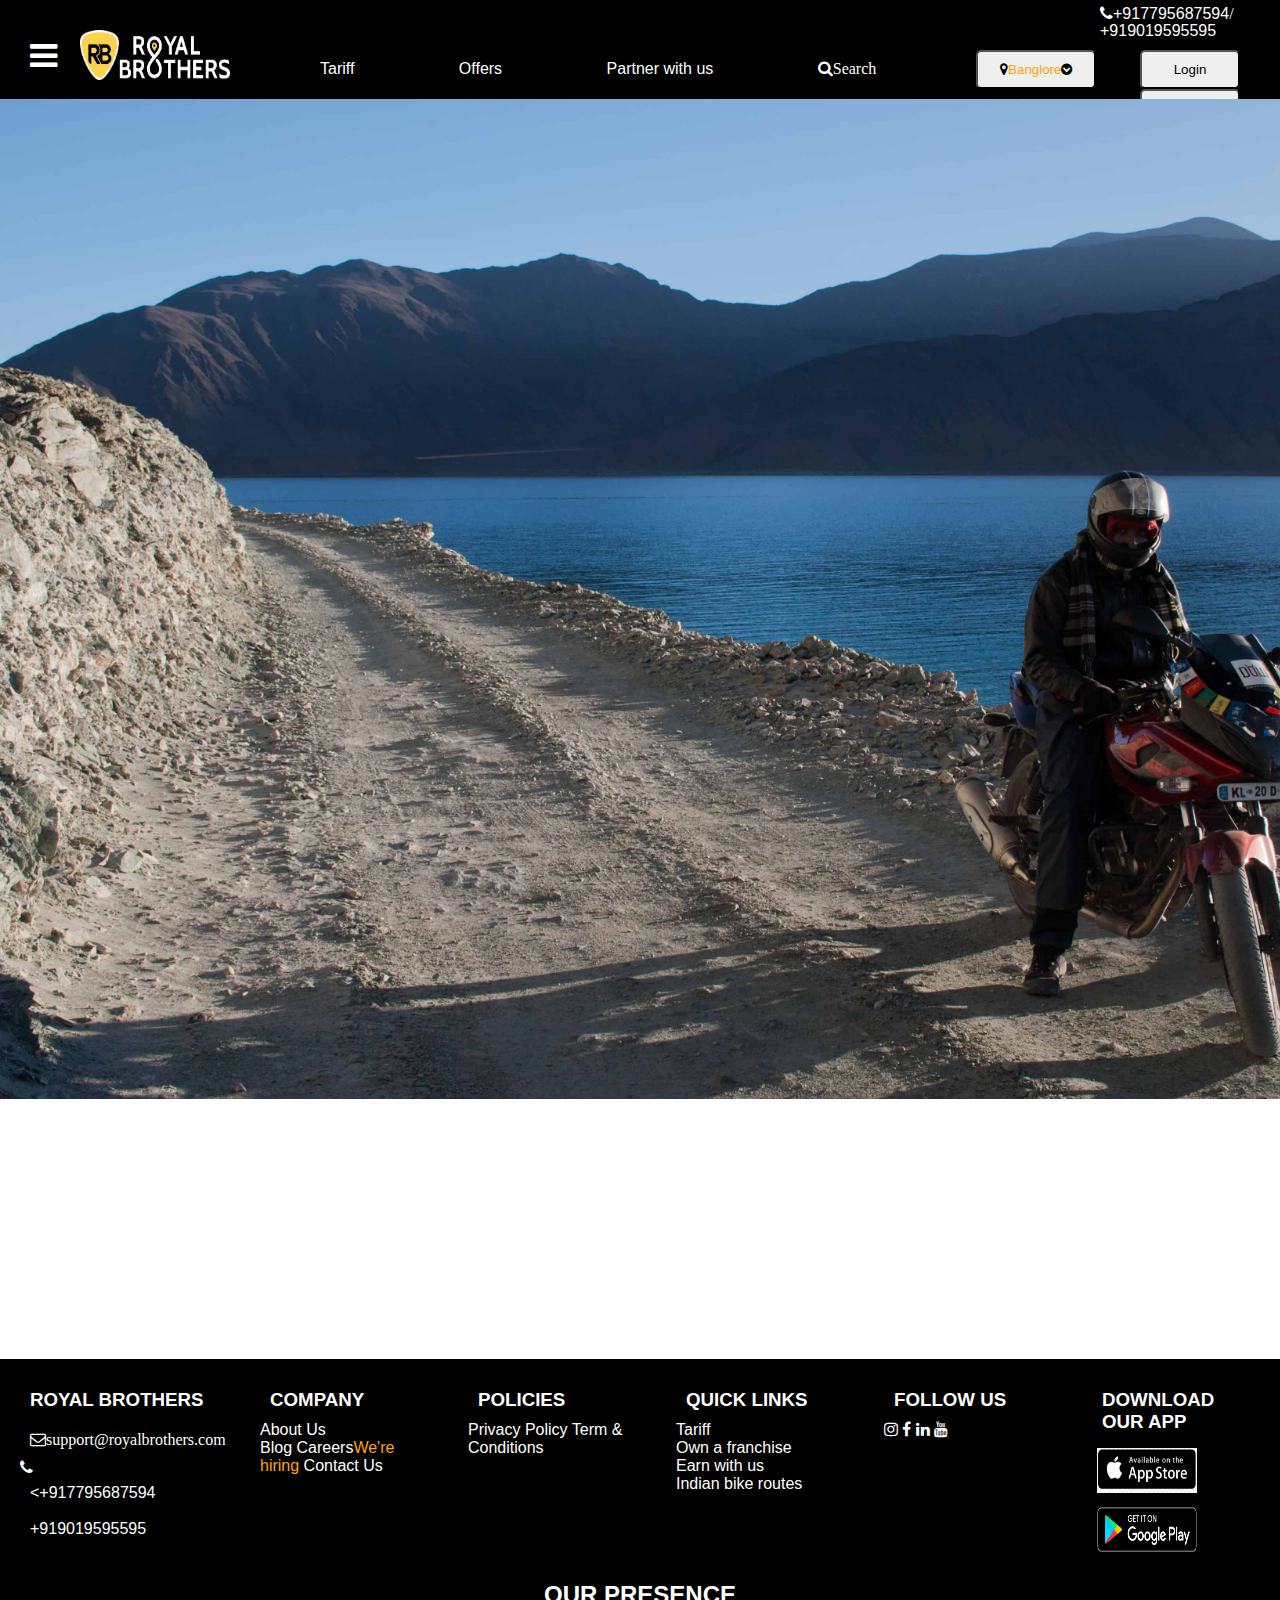
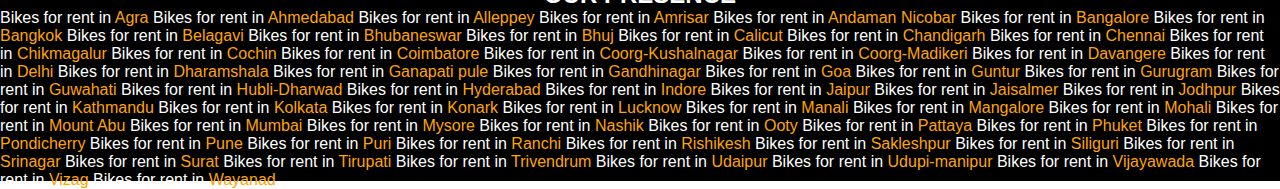
<file: About_Us.html>
<!DOCTYPE html>
<html>
<head>
  <title>About Us</title>
  <meta name="viewport" content="width=device-width,initial-scale=1">
  <link rel="stylesheet" type="text/css" href="https://stackpath.bootstrapcdn.com/font-awesome/4.7.0/css/font-awesome.min.css">
  <link rel="stylesheet" type="text/css" href="home_page.css">
  <link rel="stylesheet" type="text/css" href="">
  <style>
    .fig{
      display: block;
    }
    .fig img{
      justify-content: space-between;
    }
    .presence h2{
      text-align: center;
    }
  </style>
</head>
<body>
       <div class="container">
            <div class="container-nav">
                     <div class="nav-call">
                            <i class="fa fa-phone"><a href="tel:+917795687594">+917795687594</a>/ <a href="tel:+919019595595">+919019595595</a></i>

                     </div>
                      <div class="nav-bar">
                      <div class="nav-logo">
                         <a href="Royal_Brothers_Home_Page1.html"><i class="fa fa-bars fa-2x"></i></a>
                         <a href="Royal_Brothers_Home_Page1.html"><img src="logo.png"></a>
                     </div>
                     <div class="nav-link">
                       <a href="Tariff.html">Tariff</a>
                     <a href="Offers.html">Offers</a>
                     <a href="">Partner with us</a>
                     <a href=""><i class="fa fa-search">Search</i></a>
                   </div>
                      <div class="nav-reg">
                            <button type="button"><i class="fa fa-map-marker"></i><span id="place">Banglore</span><i class="fa fa-chevron-circle-down"></i></button>
                     </div>
                     <div class="log-info">
                       <button type="Login">Login</button>
                       <button type="signup">Sign up</button>
                     </div>
               </div>
               <div class="content" style="background-image:url(home_page.jpg);">
                <div class="aside-bar">
                  <p><a href="Tariff.html">Tariff</a></p>
                  <p><a href="">Madurai Kanyakumari Ride</a></p>
                  <p><a href="">Blog</a></p>
                  <p><a href="">Indian Bike Routes</a></p>
                  <p><a href="About_Us.html">About Us</a></p>
                  <p><a href="">Bike Tour</a></p>
                  <p>
                    <a href="Terms_And_Conditions.html">Terms &Condition</a></p>
                   <p> <a href="Privacy_Policy.html">Privacy Policy</a></p>
                    <p><a href="FAQ.html">FAQ</a>
                  </p>
                  <p><a href="Reach_Us.html">Reach Us</a></p>
                </div>
        
      </div>
           <div class="cont-info">
            <div class="rb-info">
              <h3>ROYAL BROTHERS</h3>
              <a href=""><i class="fa fa-envelope-o">support@royalbrothers.com</i></a>
              <i class="fa fa-phone"><a href="tel:+917795687594"><+917795687594</a><a href="tel:+919019595595">+919019595595</a></i>
            </div>
            <div class="comp-info">
              <h3>COMPANY</h3>
              <a href="">About Us</a><br>
              <a href="">Blog</a>
              <a href="">Careers<span>We're hiring</span></a>
              <a href="">Contact Us</a>
            </div>
            <div class="comp-polc">
              <h3>POLICIES</h3>
              <a href="">Privacy Policy</a>
              <a href="">Term & Conditions</a>
            </div>
            <div class="quik-link">
              <h3>QUICK LINKS</h3>
                <a href="">Tariff</a><br>
                <a href="">Own a franchise</a><br>
                <a href="">Earn with us</a><br>
                <a href="">Indian bike routes</a>
            </div>
            <div class="folw-us">
              <h3>FOLLOW US</h3>
              <a href=""><i class="fa fa-instagram"></i></a>
              <a href=""><i class="fa fa-facebook"></i></a>
              <a href=""><i class="fa fa-linkedin"></i></a>
              <a href=""><i class="fa fa-youtube"></i></a>
            </div>
            <div class="downld-app">
              <h3>DOWNLOAD OUR APP</h3>
              <a href=""><img src="apple-store.png"></a>
              <a href=""><img src="google-play.png"></a>
            </div>
          </div>
          <div class="presence">
            <h2>OUR PRESENCE</h2>
             <p><a href="">Bikes for rent in<span> Agra</span></a></p>
             <p><a href="">Bikes for rent in<span> Ahmedabad</span></a></p>
             <p><a href="">Bikes for rent in<span> Alleppey</span></a></p>
             <p><a href="">Bikes for rent in<span> Amrisar</span></a></p>
             <p><a href="">Bikes for rent in<span> Andaman Nicobar</span></a></p>
             <p><a href="">Bikes for rent in<span> Bangalore</span></a></p>
             <p><a href="">Bikes for rent in<span> Bangkok</span></a></p>
             <p><a href="">Bikes for rent in<span> Belagavi</span></a></p>
             <p><a href="">Bikes for rent in<span> Bhubaneswar</span></a></p>
             <p><a href="">Bikes for rent in<span> Bhuj</span></a></p>
             <p><a href="">Bikes for rent in<span> Calicut</span></a></p>
             <p><a href="">Bikes for rent in<span> Chandigarh</span></a></p>
             <p><a href="">Bikes for rent in<span> Chennai</span></a></p>
             <p><a href="">Bikes for rent in<span> Chikmagalur</span></a></p>
             <p><a href="">Bikes for rent in<span> Cochin</span></a></p>
             <p><a href="">Bikes for rent in<span> Coimbatore</span></a></p>
             <p><a href="">Bikes for rent in<span> Coorg-Kushalnagar</span></a></p>
             <p><a href="">Bikes for rent in<span> Coorg-Madikeri</span></a></p>
             <p><a href="">Bikes for rent in<span> Davangere</span></a></p>
             <p><a href="">Bikes for rent in<span> Delhi</span></a></p>
             <p><a href="">Bikes for rent in<span> Dharamshala</span></a></p>
             <p><a href="">Bikes for rent in<span> Ganapati pule</span></a></p>
             <p><a href="">Bikes for rent in<span> Gandhinagar</span></a></p>
             <p><a href="">Bikes for rent in<span> Goa</span></a></p>
             <p><a href="">Bikes for rent in<span> Guntur</span></a></p>
             <p><a href="">Bikes for rent in<span> Gurugram</span></a></p>
             <p><a href="">Bikes for rent in<span> Guwahati</span></a></p>
             <p><a href="">Bikes for rent in<span> Hubli-Dharwad</span></a></p>
             <p><a href="">Bikes for rent in<span> Hyderabad</span></a></p>
             <p><a href="">Bikes for rent in<span> Indore</span></a></p>
             <p><a href="">Bikes for rent in<span> Jaipur</span></a></p>
             <p><a href="">Bikes for rent in<span> Jaisalmer</span></a></p>
             <p><a href="">Bikes for rent in<span> Jodhpur</span></a></p>
             <p><a href="">Bikes for rent in<span> Kathmandu</span></a></p>
             <p><a href="">Bikes for rent in<span> Kolkata</span></a></p>
             <p><a href="">Bikes for rent in<span> Konark</span></a></p>
             <p><a href="">Bikes for rent in<span> Lucknow</span></a></p>
             <p><a href="">Bikes for rent in<span> Manali</span></a></p>
             <p><a href="">Bikes for rent in<span> Mangalore</span></a></p>
             <p><a href="">Bikes for rent in<span> Mohali</span></a></p>
             <p><a href="">Bikes for rent in<span> Mount Abu</span></a></p>
             <p><a href="">Bikes for rent in<span> Mumbai</span></a></p>
             <p><a href="">Bikes for rent in<span> Mysore</span></a></p>
             <p><a href="">Bikes for rent in<span> Nashik</span></a></p>
             <p><a href="">Bikes for rent in<span> Ooty</span></a></p>
             <p><a href="">Bikes for rent in<span> Pattaya</span></a></p>
             <p><a href="">Bikes for rent in<span> Phuket</span></a></p>
             <p><a href="">Bikes for rent in<span> Pondicherry</span></a></p>
             <p><a href="">Bikes for rent in<span> Pune</span></a></p>
             <p><a href="">Bikes for rent in<span> Puri</span></a></p>
             <p><a href="">Bikes for rent in<span> Ranchi</span></a></p>
             <p><a href="">Bikes for rent in<span> Rishikesh</span></a></p>
             <p><a href="">Bikes for rent in<span> Sakleshpur</span></a></p>
             <p><a href="">Bikes for rent in<span> Siliguri</span></a></p>
             <p><a href="">Bikes for rent in<span> Srinagar</span></a></p>
             <p><a href="">Bikes for rent in<span> Surat</span></a></p>
             <p><a href="">Bikes for rent in<span> Tirupati</span></a></p>
             <p><a href="">Bikes for rent in<span> Trivendrum</span></a></p>
             <p><a href="">Bikes for rent in<span> Udaipur</span></a></p>
             <p><a href="">Bikes for rent in<span> Udupi-manipur</span></a></p>
             <p><a href="">Bikes for rent in<span> Vijayawada</span></a></p>
             <p><a href="">Bikes for rent in<span> Vizag</span></a></p>
             <p><a href="">Bikes for rent in<span> Wayanad</span></a></p>
          </div>
         </div>
</body>
</html>
</file>
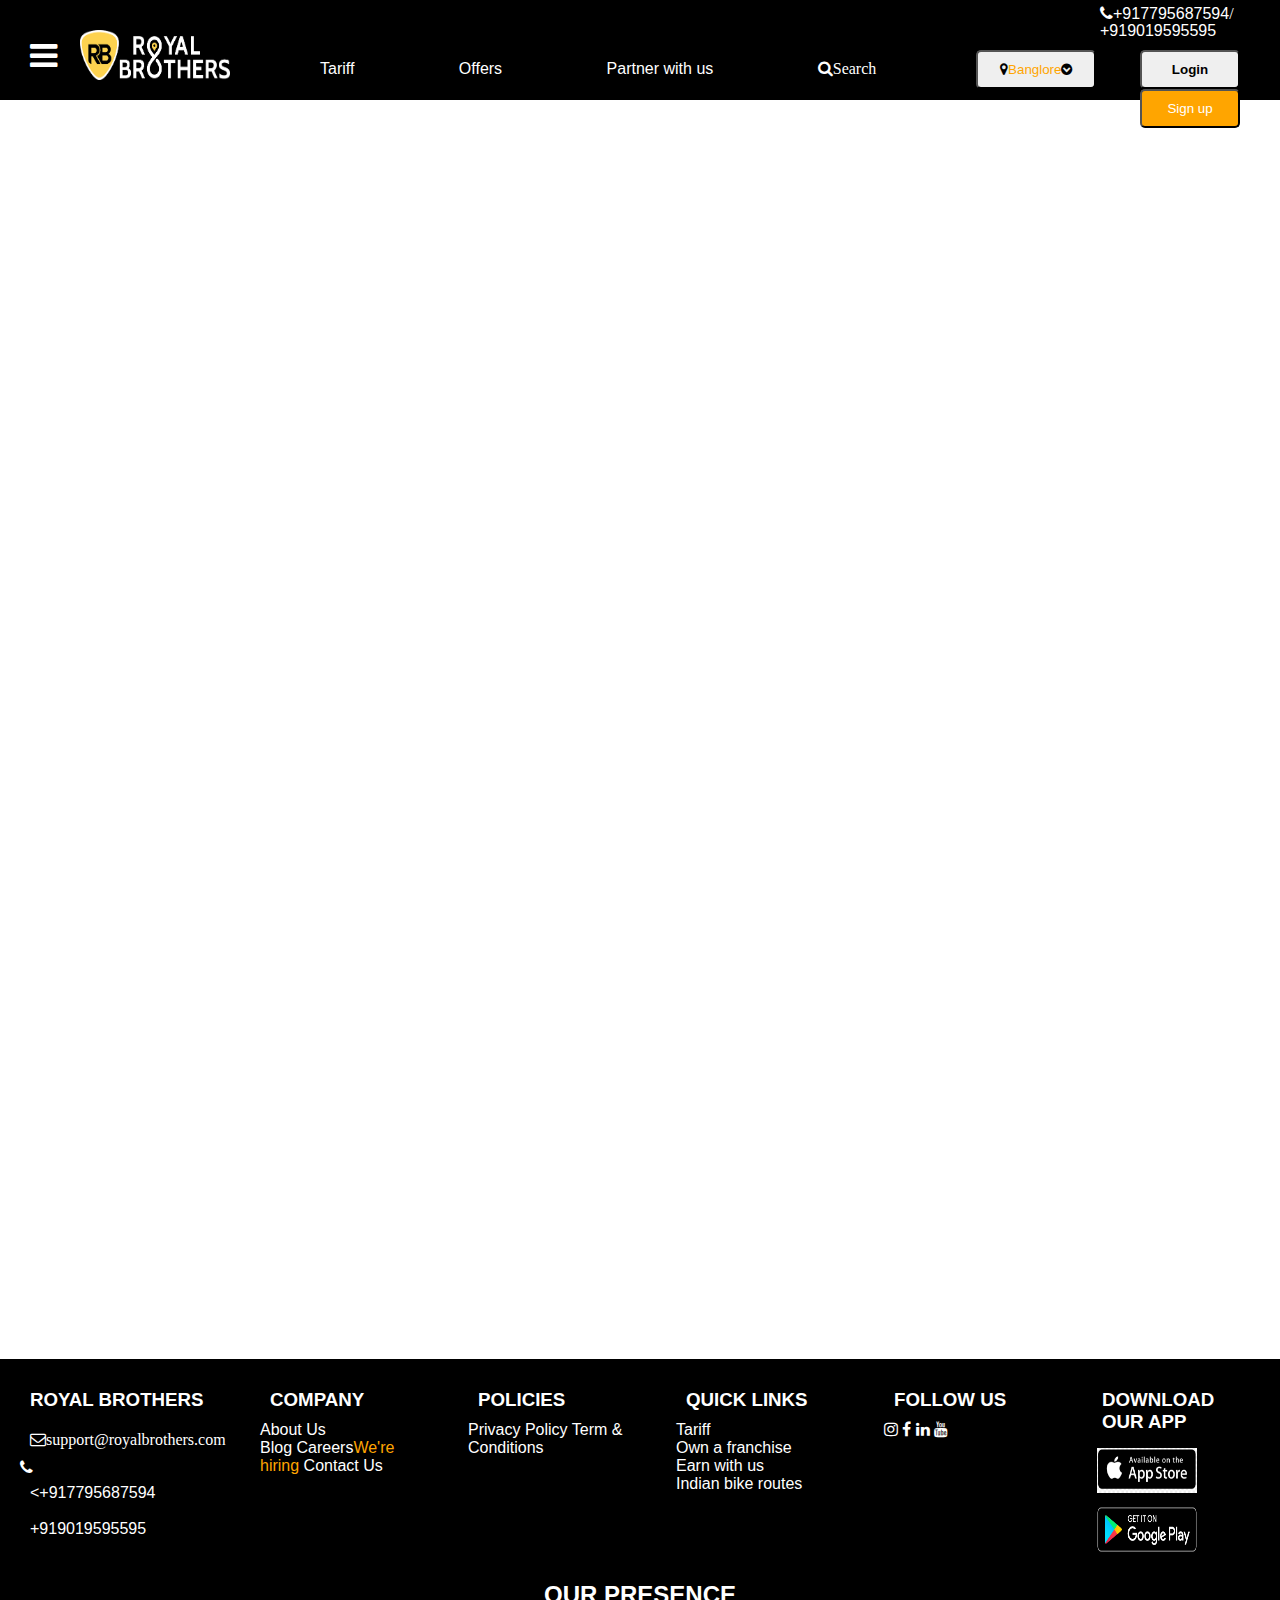
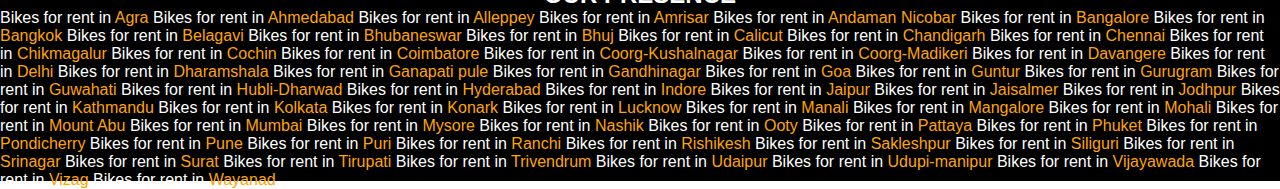
<file: Earn_With_Us.html>
<!DOCTYPE html>
<html>
<head>
  <title>Earn With Us</title>
  <meta name="viewport" content="width=device-width,initial-scale=1">
  <link rel="stylesheet" type="text/css" href="https://stackpath.bootstrapcdn.com/font-awesome/4.7.0/css/font-awesome.min.css">
  <link rel="stylesheet" type="text/css" href="home_page.css">
  <link rel="stylesheet" type="text/css" href="">
  <style>
    .presence h2{
      text-align: center;
    }
  </style>
</head>
<body>
       <div class="container">
            <div class="container-nav">
                     <div class="nav-call">
                            <i class="fa fa-phone"><a href="tel:+917795687594">+917795687594</a>/ <a href="tel:+919019595595">+919019595595</a></i>

                     </div>
                      <div class="nav-bar">
                      <div class="nav-logo">
                         <a href="Royal_Brothers_Home_Page1.html"><i class="fa fa-bars fa-2x"></i></a>
                         <a href="Royal_Brothers_Home_Page1.html"><img src="logo.png"></a>
                     </div>
                     <div class="nav-link">
                       <a href="Tariff.html">Tariff</a>
                     <a href="Offers.html">Offers</a>
                     <a href="">Partner with us</a>
                     <a href=""><i class="fa fa-search">Search</i></a>
                   </div>
                      <div class="nav-reg">
                            <button type="button"><i class="fa fa-map-marker"></i><span id="place">Banglore</span><i class="fa fa-chevron-circle-down"></i></button>
                     </div>
                     <div class="log-info">
                       <button type="Login"><a href="login_page.html"><span style="color: black"><b>Login</b></span></a></button>
                       <button type="signup" style="background-color:orange"><a href="Sign_Up_Page.html">Sign up</a></button>
                     </div>
               </div>
               <div class="content" style="background-image:url();">
                <div class="aside-bar">
                  <p><a href="Tariff.html">Tariff</a></p>
                  <p><a href="">Madurai Kanyakumari Ride</a></p>
                  <p><a href="">Blog</a></p>
                  <p><a href="">Indian Bike Routes</a></p>
                  <p><a href="About_Us.html">About Us</a></p>
                  <p><a href="">Bike Tour</a></p>
                  <p>
                    <a href="Terms_And_Conditions.html">Terms &Condition</a></p>
                   <p> <a href="Privacy_Policy.html">Privacy Policy</a></p>
                    <p><a href="FAQ.html">FAQ</a>
                  </p>
                  <p><a href="Reach_Us.html">Reach Us</a></p>
                </div>
        
      </div>
           <div class="cont-info">
            <div class="rb-info">
              <h3>ROYAL BROTHERS</h3>
              <a href=""><i class="fa fa-envelope-o">support@royalbrothers.com</i></a>
              <i class="fa fa-phone"><a href="tel:+917795687594"><+917795687594</a><a href="tel:+919019595595">+919019595595</a></i>
            </div>
            <div class="comp-info">
              <h3>COMPANY</h3>
              <a href="">About Us</a><br>
              <a href="">Blog</a>
              <a href="">Careers<span>We're hiring</span></a>
              <a href="">Contact Us</a>
            </div>
            <div class="comp-polc">
              <h3>POLICIES</h3>
              <a href="">Privacy Policy</a>
              <a href="">Term & Conditions</a>
            </div>
            <div class="quik-link">
              <h3>QUICK LINKS</h3>
                <a href="">Tariff</a><br>
                <a href="">Own a franchise</a><br>
                <a href="">Earn with us</a><br>
                <a href="">Indian bike routes</a>
            </div>
            <div class="folw-us">
              <h3>FOLLOW US</h3>
              <a href=""><i class="fa fa-instagram"></i></a>
              <a href=""><i class="fa fa-facebook"></i></a>
              <a href=""><i class="fa fa-linkedin"></i></a>
              <a href=""><i class="fa fa-youtube"></i></a>
            </div>
            <div class="downld-app">
              <h3>DOWNLOAD OUR APP</h3>
              <a href=""><img src="apple-store.png"></a>
              <a href=""><img src="google-play.png"></a>
            </div>
          </div>
          <div class="presence">
            <h2>OUR PRESENCE</h2>
             <p><a href="">Bikes for rent in<span> Agra</span></a></p>
             <p><a href="">Bikes for rent in<span> Ahmedabad</span></a></p>
             <p><a href="">Bikes for rent in<span> Alleppey</span></a></p>
             <p><a href="">Bikes for rent in<span> Amrisar</span></a></p>
             <p><a href="">Bikes for rent in<span> Andaman Nicobar</span></a></p>
             <p><a href="">Bikes for rent in<span> Bangalore</span></a></p>
             <p><a href="">Bikes for rent in<span> Bangkok</span></a></p>
             <p><a href="">Bikes for rent in<span> Belagavi</span></a></p>
             <p><a href="">Bikes for rent in<span> Bhubaneswar</span></a></p>
             <p><a href="">Bikes for rent in<span> Bhuj</span></a></p>
             <p><a href="">Bikes for rent in<span> Calicut</span></a></p>
             <p><a href="">Bikes for rent in<span> Chandigarh</span></a></p>
             <p><a href="">Bikes for rent in<span> Chennai</span></a></p>
             <p><a href="">Bikes for rent in<span> Chikmagalur</span></a></p>
             <p><a href="">Bikes for rent in<span> Cochin</span></a></p>
             <p><a href="">Bikes for rent in<span> Coimbatore</span></a></p>
             <p><a href="">Bikes for rent in<span> Coorg-Kushalnagar</span></a></p>
             <p><a href="">Bikes for rent in<span> Coorg-Madikeri</span></a></p>
             <p><a href="">Bikes for rent in<span> Davangere</span></a></p>
             <p><a href="">Bikes for rent in<span> Delhi</span></a></p>
             <p><a href="">Bikes for rent in<span> Dharamshala</span></a></p>
             <p><a href="">Bikes for rent in<span> Ganapati pule</span></a></p>
             <p><a href="">Bikes for rent in<span> Gandhinagar</span></a></p>
             <p><a href="">Bikes for rent in<span> Goa</span></a></p>
             <p><a href="">Bikes for rent in<span> Guntur</span></a></p>
             <p><a href="">Bikes for rent in<span> Gurugram</span></a></p>
             <p><a href="">Bikes for rent in<span> Guwahati</span></a></p>
             <p><a href="">Bikes for rent in<span> Hubli-Dharwad</span></a></p>
             <p><a href="">Bikes for rent in<span> Hyderabad</span></a></p>
             <p><a href="">Bikes for rent in<span> Indore</span></a></p>
             <p><a href="">Bikes for rent in<span> Jaipur</span></a></p>
             <p><a href="">Bikes for rent in<span> Jaisalmer</span></a></p>
             <p><a href="">Bikes for rent in<span> Jodhpur</span></a></p>
             <p><a href="">Bikes for rent in<span> Kathmandu</span></a></p>
             <p><a href="">Bikes for rent in<span> Kolkata</span></a></p>
             <p><a href="">Bikes for rent in<span> Konark</span></a></p>
             <p><a href="">Bikes for rent in<span> Lucknow</span></a></p>
             <p><a href="">Bikes for rent in<span> Manali</span></a></p>
             <p><a href="">Bikes for rent in<span> Mangalore</span></a></p>
             <p><a href="">Bikes for rent in<span> Mohali</span></a></p>
             <p><a href="">Bikes for rent in<span> Mount Abu</span></a></p>
             <p><a href="">Bikes for rent in<span> Mumbai</span></a></p>
             <p><a href="">Bikes for rent in<span> Mysore</span></a></p>
             <p><a href="">Bikes for rent in<span> Nashik</span></a></p>
             <p><a href="">Bikes for rent in<span> Ooty</span></a></p>
             <p><a href="">Bikes for rent in<span> Pattaya</span></a></p>
             <p><a href="">Bikes for rent in<span> Phuket</span></a></p>
             <p><a href="">Bikes for rent in<span> Pondicherry</span></a></p>
             <p><a href="">Bikes for rent in<span> Pune</span></a></p>
             <p><a href="">Bikes for rent in<span> Puri</span></a></p>
             <p><a href="">Bikes for rent in<span> Ranchi</span></a></p>
             <p><a href="">Bikes for rent in<span> Rishikesh</span></a></p>
             <p><a href="">Bikes for rent in<span> Sakleshpur</span></a></p>
             <p><a href="">Bikes for rent in<span> Siliguri</span></a></p>
             <p><a href="">Bikes for rent in<span> Srinagar</span></a></p>
             <p><a href="">Bikes for rent in<span> Surat</span></a></p>
             <p><a href="">Bikes for rent in<span> Tirupati</span></a></p>
             <p><a href="">Bikes for rent in<span> Trivendrum</span></a></p>
             <p><a href="">Bikes for rent in<span> Udaipur</span></a></p>
             <p><a href="">Bikes for rent in<span> Udupi-manipur</span></a></p>
             <p><a href="">Bikes for rent in<span> Vijayawada</span></a></p>
             <p><a href="">Bikes for rent in<span> Vizag</span></a></p>
             <p><a href="">Bikes for rent in<span> Wayanad</span></a></p>
          </div>
         </div>
         
</body>
</html>
</file>
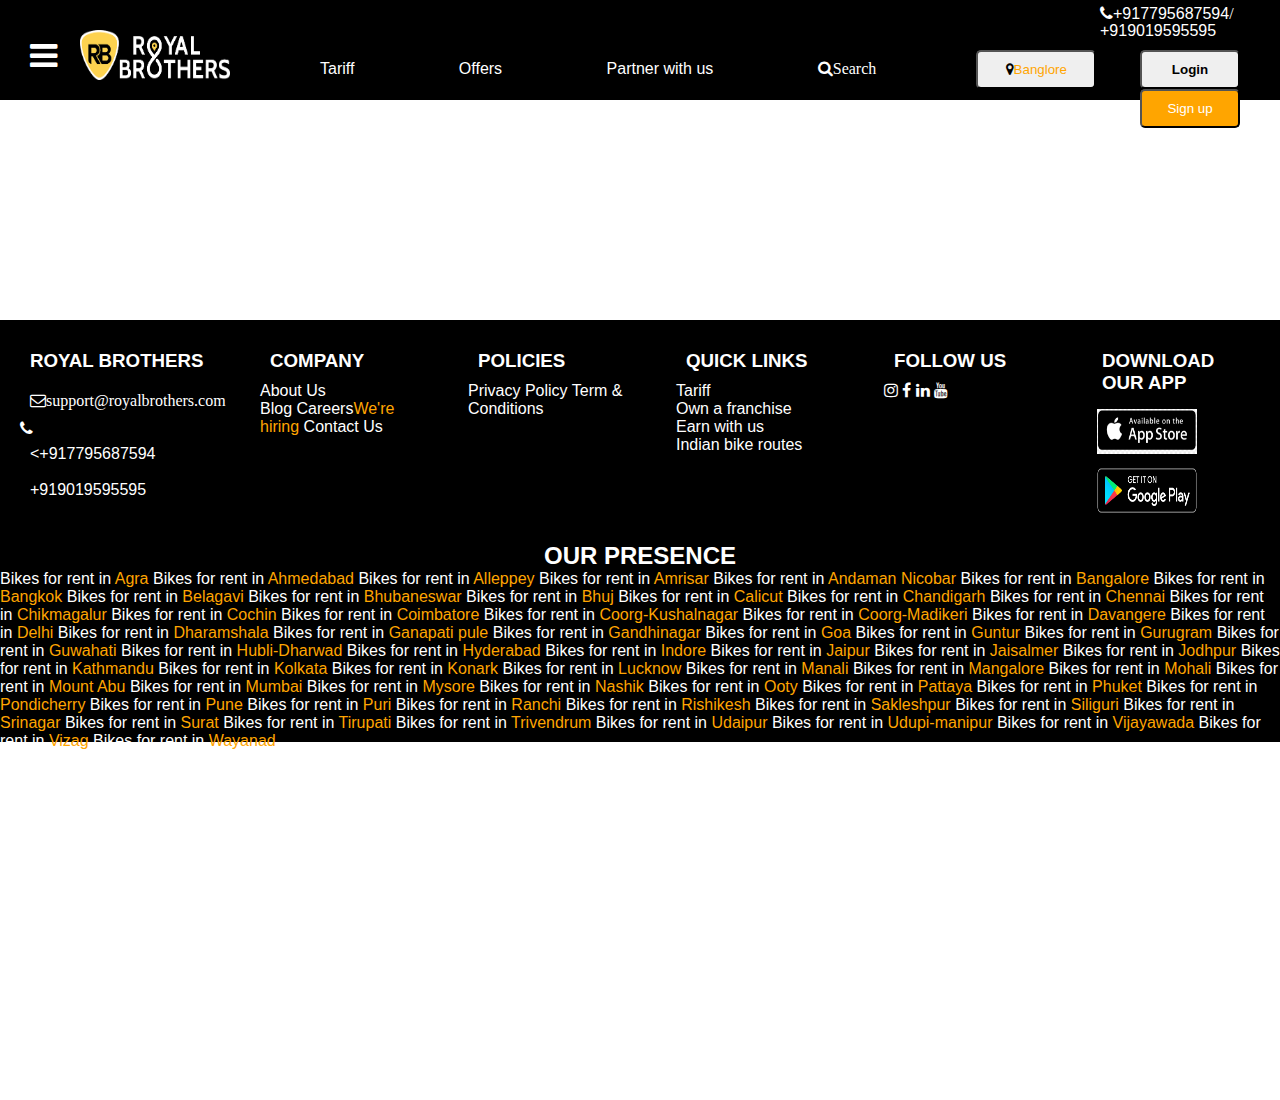
<file: FAQ.html>
<!DOCTYPE html>
<html>
<head>
  <title>FAQ</title>
  <meta name="viewport" content="width=device-width,initial-scale=1">
  <link rel="stylesheet" type="text/css" href="https://stackpath.bootstrapcdn.com/font-awesome/4.7.0/css/font-awesome.min.css">
  <link rel="stylesheet" type="text/css" href="home_page.css">
  <link rel="stylesheet" type="text/css" href="">
  <style>
    .fig{
      display: block;
    }
    .fig img{
      justify-content: space-between;
    }
    .presence h2{
      text-align: center;
    }
  </style>
</head>
<body>
        <div class="container">
            <div class="container-nav">
                     <div class="nav-call">
                            <i class="fa fa-phone"><a href="tel:+917795687594">+917795687594</a>/ <a href="tel:+919019595595">+919019595595</a></i>

                     </div>
                      <div class="nav-bar">
                      <div class="nav-logo">
                         <a href=""><i class="fa fa-bars fa-2x"></i></a>
                         <a href=""><img src="logo.png"></a>
                     </div>
                     <div class="nav-link">
                       <a href="">Tariff</a>
                     <a href="">Offers</a>
                     <a href="">Partner with us</a>
                     <a href=""><i class="fa fa-search">Search</i></a>
                   </div>
                      <div class="nav-reg">
                            <button type="button"><i class="fa fa-map-marker"></i><span id="place">Banglore</span><i class="fa fa-chevron
                              -circle-down"></i></button>
                     </div>
                     <div class="log-info">
                       <button type="Login"><a href="login_page.html"><span style="color: black"><b>Login</b></span></a></button>
                       <button type="signup" style="background-color:orange"><a href="Sign_Up_Page.html">Sign up</a></button>
                     </div>
               </div>
             </div>
               <div class="content">
                <div class="aside-bar">
                  <p><a href="">Tariff</a></p>
                  <p><a href="">Madurai Kanyakumari Ride</a></p>
                  <p><a href="">Blog</a></p>
                  <p><a href="">Indian Bike Routes</a></p>
                  <p><a href="">About Us</a></p>
                  <p><a href="">Bike Tour</a></p>
                  <p>
                    <a href="">Terms &Condition</a></p>
                   <p> <a href="">Privacy Policy</a></p>
                    <p><a href="">FAQ</a>
                  </p>
                  <p><a href="">Reach Us</a></p>
                </div>
                 <div>
        
      </div>
           <div class="cont-info">
            <div class="rb-info">
              <h3>ROYAL BROTHERS</h3>
              <a href=""><i class="fa fa-envelope-o">support@royalbrothers.com</i></a>
              <i class="fa fa-phone"><a href="tel:+917795687594"><+917795687594</a><a href="tel:+919019595595">+919019595595</a></i>
            </div>
            <div class="comp-info">
              <h3>COMPANY</h3>
              <a href="">About Us</a><br>
              <a href="">Blog</a>
              <a href="">Careers<span>We're hiring</span></a>
              <a href="">Contact Us</a>
            </div>
            <div class="comp-polc">
              <h3>POLICIES</h3>
              <a href="">Privacy Policy</a>
              <a href="">Term & Conditions</a>
            </div>
            <div class="quik-link">
              <h3>QUICK LINKS</h3>
                <a href="">Tariff</a><br>
                <a href="">Own a franchise</a><br>
                <a href="">Earn with us</a><br>
                <a href="">Indian bike routes</a>
            </div>
            <div class="folw-us">
              <h3>FOLLOW US</h3>
              <a href=""><i class="fa fa-instagram"></i></a>
              <a href=""><i class="fa fa-facebook"></i></a>
              <a href=""><i class="fa fa-linkedin"></i></a>
              <a href=""><i class="fa fa-youtube"></i></a>
            </div>
            <div class="downld-app">
              <h3>DOWNLOAD OUR APP</h3>
              <a href=""><img src="apple-store.png"></a>
              <a href=""><img src="google-play.png"></a>
            </div>
          </div>
          <div class="presence">
            <h2>OUR PRESENCE</h2>
             <p><a href="">Bikes for rent in<span> Agra</span></a></p>
             <p><a href="">Bikes for rent in<span> Ahmedabad</span></a></p>
             <p><a href="">Bikes for rent in<span> Alleppey</span></a></p>
             <p><a href="">Bikes for rent in<span> Amrisar</span></a></p>
             <p><a href="">Bikes for rent in<span> Andaman Nicobar</span></a></p>
             <p><a href="">Bikes for rent in<span> Bangalore</span></a></p>
             <p><a href="">Bikes for rent in<span> Bangkok</span></a></p>
             <p><a href="">Bikes for rent in<span> Belagavi</span></a></p>
             <p><a href="">Bikes for rent in<span> Bhubaneswar</span></a></p>
             <p><a href="">Bikes for rent in<span> Bhuj</span></a></p>
             <p><a href="">Bikes for rent in<span> Calicut</span></a></p>
             <p><a href="">Bikes for rent in<span> Chandigarh</span></a></p>
             <p><a href="">Bikes for rent in<span> Chennai</span></a></p>
             <p><a href="">Bikes for rent in<span> Chikmagalur</span></a></p>
             <p><a href="">Bikes for rent in<span> Cochin</span></a></p>
             <p><a href="">Bikes for rent in<span> Coimbatore</span></a></p>
             <p><a href="">Bikes for rent in<span> Coorg-Kushalnagar</span></a></p>
             <p><a href="">Bikes for rent in<span> Coorg-Madikeri</span></a></p>
             <p><a href="">Bikes for rent in<span> Davangere</span></a></p>
             <p><a href="">Bikes for rent in<span> Delhi</span></a></p>
             <p><a href="">Bikes for rent in<span> Dharamshala</span></a></p>
             <p><a href="">Bikes for rent in<span> Ganapati pule</span></a></p>
             <p><a href="">Bikes for rent in<span> Gandhinagar</span></a></p>
             <p><a href="">Bikes for rent in<span> Goa</span></a></p>
             <p><a href="">Bikes for rent in<span> Guntur</span></a></p>
             <p><a href="">Bikes for rent in<span> Gurugram</span></a></p>
             <p><a href="">Bikes for rent in<span> Guwahati</span></a></p>
             <p><a href="">Bikes for rent in<span> Hubli-Dharwad</span></a></p>
             <p><a href="">Bikes for rent in<span> Hyderabad</span></a></p>
             <p><a href="">Bikes for rent in<span> Indore</span></a></p>
             <p><a href="">Bikes for rent in<span> Jaipur</span></a></p>
             <p><a href="">Bikes for rent in<span> Jaisalmer</span></a></p>
             <p><a href="">Bikes for rent in<span> Jodhpur</span></a></p>
             <p><a href="">Bikes for rent in<span> Kathmandu</span></a></p>
             <p><a href="">Bikes for rent in<span> Kolkata</span></a></p>
             <p><a href="">Bikes for rent in<span> Konark</span></a></p>
             <p><a href="">Bikes for rent in<span> Lucknow</span></a></p>
             <p><a href="">Bikes for rent in<span> Manali</span></a></p>
             <p><a href="">Bikes for rent in<span> Mangalore</span></a></p>
             <p><a href="">Bikes for rent in<span> Mohali</span></a></p>
             <p><a href="">Bikes for rent in<span> Mount Abu</span></a></p>
             <p><a href="">Bikes for rent in<span> Mumbai</span></a></p>
             <p><a href="">Bikes for rent in<span> Mysore</span></a></p>
             <p><a href="">Bikes for rent in<span> Nashik</span></a></p>
             <p><a href="">Bikes for rent in<span> Ooty</span></a></p>
             <p><a href="">Bikes for rent in<span> Pattaya</span></a></p>
             <p><a href="">Bikes for rent in<span> Phuket</span></a></p>
             <p><a href="">Bikes for rent in<span> Pondicherry</span></a></p>
             <p><a href="">Bikes for rent in<span> Pune</span></a></p>
             <p><a href="">Bikes for rent in<span> Puri</span></a></p>
             <p><a href="">Bikes for rent in<span> Ranchi</span></a></p>
             <p><a href="">Bikes for rent in<span> Rishikesh</span></a></p>
             <p><a href="">Bikes for rent in<span> Sakleshpur</span></a></p>
             <p><a href="">Bikes for rent in<span> Siliguri</span></a></p>
             <p><a href="">Bikes for rent in<span> Srinagar</span></a></p>
             <p><a href="">Bikes for rent in<span> Surat</span></a></p>
             <p><a href="">Bikes for rent in<span> Tirupati</span></a></p>
             <p><a href="">Bikes for rent in<span> Trivendrum</span></a></p>
             <p><a href="">Bikes for rent in<span> Udaipur</span></a></p>
             <p><a href="">Bikes for rent in<span> Udupi-manipur</span></a></p>
             <p><a href="">Bikes for rent in<span> Vijayawada</span></a></p>
             <p><a href="">Bikes for rent in<span> Vizag</span></a></p>
             <p><a href="">Bikes for rent in<span> Wayanad</span></a></p>
          </div>
         </div>
</body>
</html>
</file>
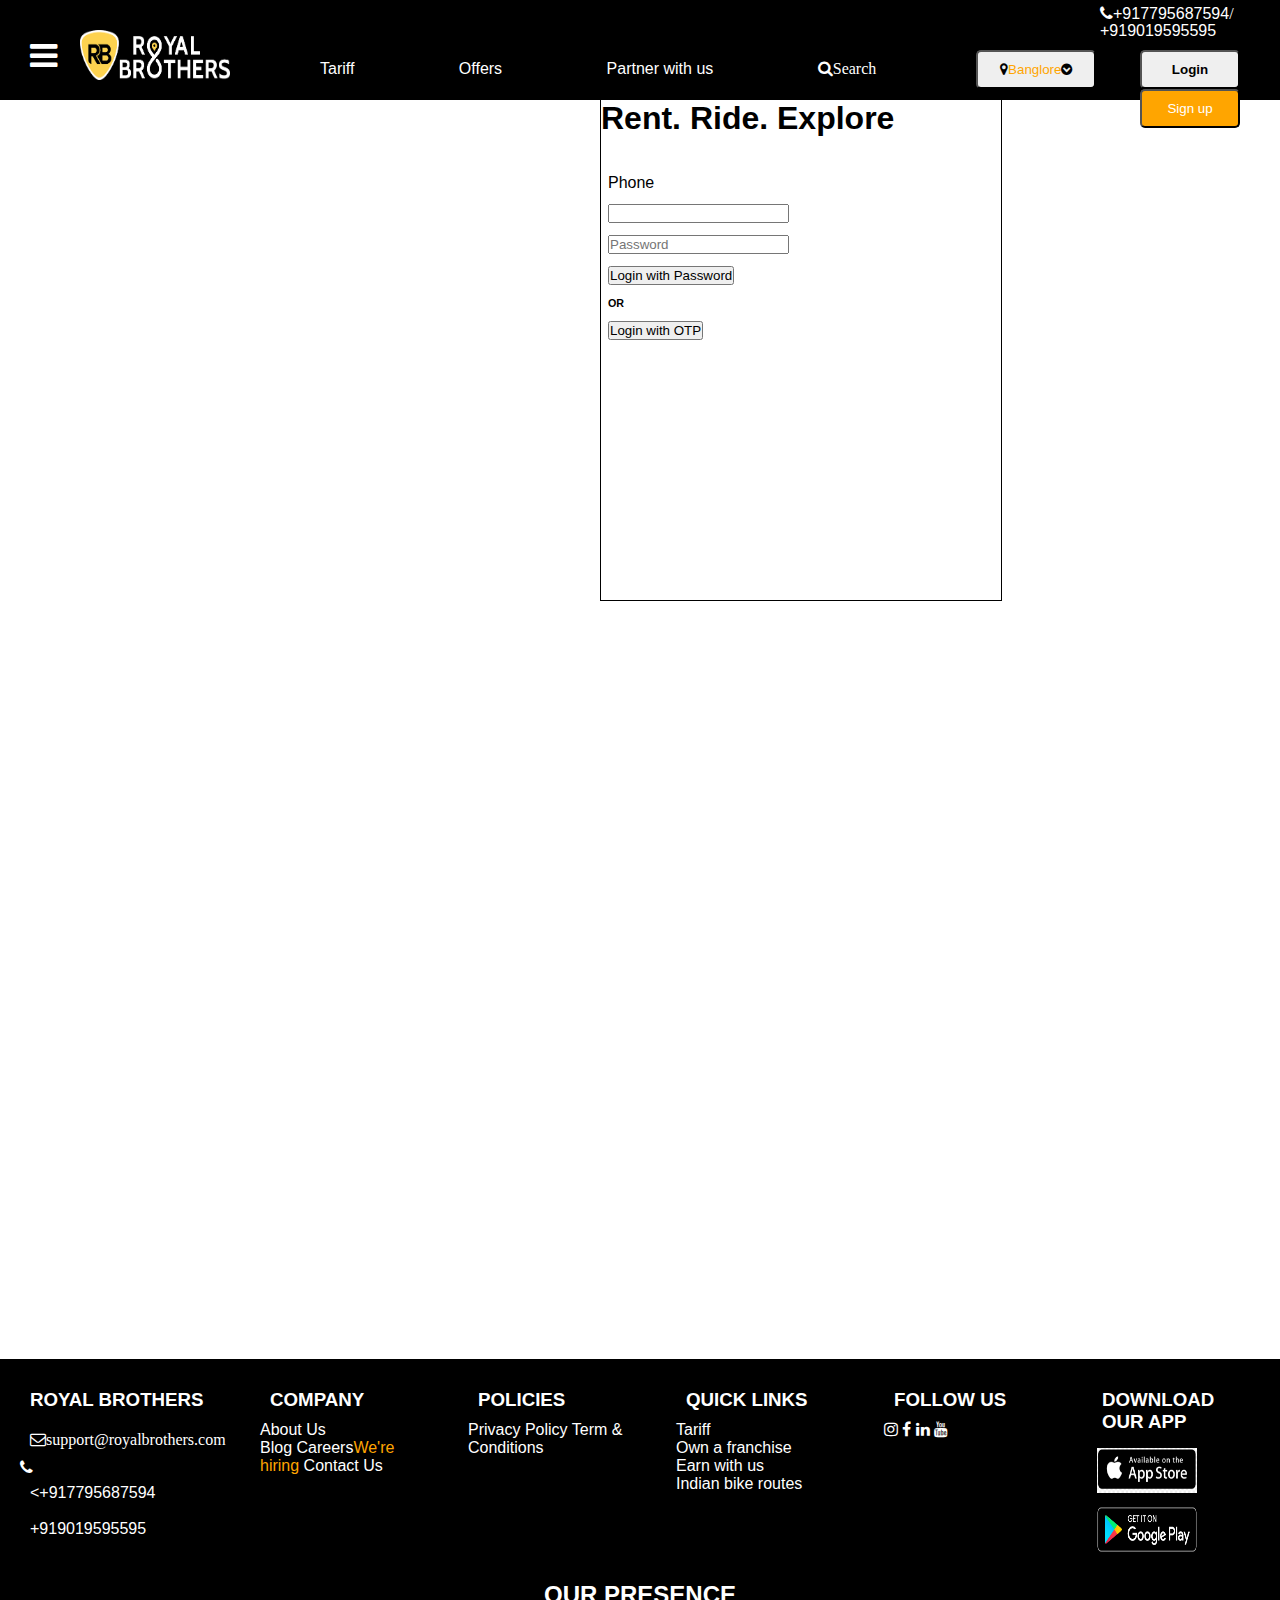
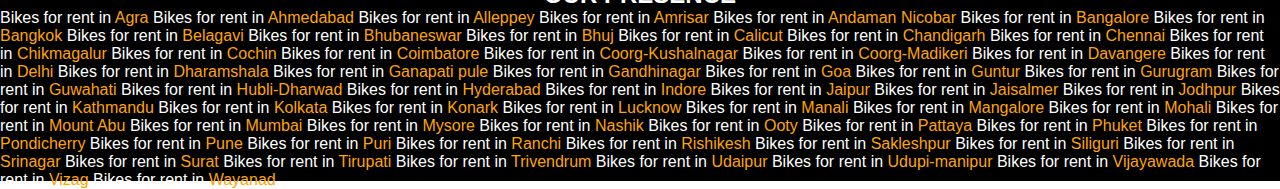
<file: login_page.html>
<!DOCTYPE html>
<html>
<head>
  <title>Login_page</title>
  <meta name="viewport" content="width=device-width,initial-scale=1">
  <link rel="stylesheet" type="text/css" href="https://stackpath.bootstrapcdn.com/font-awesome/4.7.0/css/font-awesome.min.css">
  <link rel="stylesheet" type="text/css" href="home_page.css">
  <link rel="stylesheet" type="text/css" href="">
  <style>
    .fig{
      display: block;
    }
    .fig img{
      justify-content: space-between;
    }
    .presence h2{
      text-align: center;
    }
    form{
      height: 500px;
      width: 400px;
      margin-left: 600px;
      border:1px solid black;
    }
  </style>
</head>
<body>
        <div class="container">
            <div class="container-nav">
                     <div class="nav-call">
                            <i class="fa fa-phone"><a href="tel:+917795687594">+917795687594</a>/ <a href="tel:+919019595595">+919019595595</a></i>

                     </div>
                      <div class="nav-bar">
                      <div class="nav-logo">
                         <a href="Royal_Brothers_Home_Page1.html"><i class="fa fa-bars fa-2x"></i></a>
                         <a href="Royal_Brothers_Home_Page1.html"><img src="logo.png"></a>
                     </div>
                     <div class="nav-link">
                       <a href="Tariff.html">Tariff</a>
                     <a href="Offers.html">Offers</a>
                     <a href="">Partner with us</a>
                     <a href=""><i class="fa fa-search">Search</i></a>
                   </div>
                      <div class="nav-reg">
                            <button type="button"><i class="fa fa-map-marker"></i><span id="place">Banglore</span><i class="fa fa-chevron-circle-down"></i></button>
                     </div>
                     <div class="log-info">
                      <button type="Login"><a href="login_page.html"><span style="color: black"><b>Login</b></span></a></button>
                       <button type="signup" style="background-color:orange"><a href="Sign_Up_Page.html">Sign up</a></button>
                     </div>
               </div>
               <div class="content">
                <div class="aside-bar">
                  <p><a href="Tariff.html">Tariff</a></p>
                  <p><a href="">Madurai Kanyakumari Ride</a></p>
                  <p><a href="">Blog</a></p>
                  <p><a href="">Indian Bike Routes</a></p>
                  <p><a href="About_Us.html">About Us</a></p>
                  <p><a href="">Bike Tour</a></p>
                  <p>
                    <a href="Terms_And_Conditions.html">Terms &Condition</a></p>
                   <p> <a href="Privacy_Policy.html">Privacy Policy</a></p>
                    <p><a href="FAQ.html">FAQ</a>
                  </p>
                  <p><a href="Reach_Us.html">Reach Us</a></p>
                </div>
        <form>
          <h1>Rent. Ride. Explore</h1>
          <table>
            <tr>
                 <th><a href="login_page.html"><h2>Login</h2></a></th>
                       <th><a href="Sign_Up_Page.html"><h2>Sign up</h2></a></th>
                  
              </tr>
                  <tr>
                    <td colspan="2"><label>Phone</label></td>
                  </tr>
                  <tr>
                    <td colspan="2"><input type="number" name="date"></td>
                  </tr>
                  <tr>
                    <td colspan="2"><input type="password" name="pd" placeholder="Password"></td>
                  </tr>
                  <tr>
                    <td colspan="2"><button type="button">Login with Password</button></td>
                  </tr>
                  <tr>
                    <td colspan="2"><h6>OR</h6></td>
                  </tr>
                  <tr>
                    <td><button type="button">Login with OTP</button></td>
                  </tr>
          </table>
        </form>
      </div>
           <div class="cont-info">
            <div class="rb-info">
              <h3>ROYAL BROTHERS</h3>
              <a href=""><i class="fa fa-envelope-o">support@royalbrothers.com</i></a>
              <i class="fa fa-phone"><a href="tel:+917795687594"><+917795687594</a><a href="tel:+919019595595">+919019595595</a></i>
            </div>
            <div class="comp-info">
              <h3>COMPANY</h3>
              <a href="">About Us</a><br>
              <a href="">Blog</a>
              <a href="">Careers<span>We're hiring</span></a>
              <a href="">Contact Us</a>
            </div>
            <div class="comp-polc">
              <h3>POLICIES</h3>
              <a href="">Privacy Policy</a>
              <a href="">Term & Conditions</a>
            </div>
            <div class="quik-link">
              <h3>QUICK LINKS</h3>
                <a href="">Tariff</a><br>
                <a href="">Own a franchise</a><br>
                <a href="">Earn with us</a><br>
                <a href="">Indian bike routes</a>
            </div>
            <div class="folw-us">
              <h3>FOLLOW US</h3>
              <a href=""><i class="fa fa-instagram"></i></a>
              <a href=""><i class="fa fa-facebook"></i></a>
              <a href=""><i class="fa fa-linkedin"></i></a>
              <a href=""><i class="fa fa-youtube"></i></a>
            </div>
            <div class="downld-app">
              <h3>DOWNLOAD OUR APP</h3>
              <a href=""><img src="apple-store.png"></a>
              <a href=""><img src="google-play.png"></a>
            </div>
          </div>
          <div class="presence">
            <h2>OUR PRESENCE</h2>
             <p><a href="">Bikes for rent in<span> Agra</span></a></p>
             <p><a href="">Bikes for rent in<span> Ahmedabad</span></a></p>
             <p><a href="">Bikes for rent in<span> Alleppey</span></a></p>
             <p><a href="">Bikes for rent in<span> Amrisar</span></a></p>
             <p><a href="">Bikes for rent in<span> Andaman Nicobar</span></a></p>
             <p><a href="">Bikes for rent in<span> Bangalore</span></a></p>
             <p><a href="">Bikes for rent in<span> Bangkok</span></a></p>
             <p><a href="">Bikes for rent in<span> Belagavi</span></a></p>
             <p><a href="">Bikes for rent in<span> Bhubaneswar</span></a></p>
             <p><a href="">Bikes for rent in<span> Bhuj</span></a></p>
             <p><a href="">Bikes for rent in<span> Calicut</span></a></p>
             <p><a href="">Bikes for rent in<span> Chandigarh</span></a></p>
             <p><a href="">Bikes for rent in<span> Chennai</span></a></p>
             <p><a href="">Bikes for rent in<span> Chikmagalur</span></a></p>
             <p><a href="">Bikes for rent in<span> Cochin</span></a></p>
             <p><a href="">Bikes for rent in<span> Coimbatore</span></a></p>
             <p><a href="">Bikes for rent in<span> Coorg-Kushalnagar</span></a></p>
             <p><a href="">Bikes for rent in<span> Coorg-Madikeri</span></a></p>
             <p><a href="">Bikes for rent in<span> Davangere</span></a></p>
             <p><a href="">Bikes for rent in<span> Delhi</span></a></p>
             <p><a href="">Bikes for rent in<span> Dharamshala</span></a></p>
             <p><a href="">Bikes for rent in<span> Ganapati pule</span></a></p>
             <p><a href="">Bikes for rent in<span> Gandhinagar</span></a></p>
             <p><a href="">Bikes for rent in<span> Goa</span></a></p>
             <p><a href="">Bikes for rent in<span> Guntur</span></a></p>
             <p><a href="">Bikes for rent in<span> Gurugram</span></a></p>
             <p><a href="">Bikes for rent in<span> Guwahati</span></a></p>
             <p><a href="">Bikes for rent in<span> Hubli-Dharwad</span></a></p>
             <p><a href="">Bikes for rent in<span> Hyderabad</span></a></p>
             <p><a href="">Bikes for rent in<span> Indore</span></a></p>
             <p><a href="">Bikes for rent in<span> Jaipur</span></a></p>
             <p><a href="">Bikes for rent in<span> Jaisalmer</span></a></p>
             <p><a href="">Bikes for rent in<span> Jodhpur</span></a></p>
             <p><a href="">Bikes for rent in<span> Kathmandu</span></a></p>
             <p><a href="">Bikes for rent in<span> Kolkata</span></a></p>
             <p><a href="">Bikes for rent in<span> Konark</span></a></p>
             <p><a href="">Bikes for rent in<span> Lucknow</span></a></p>
             <p><a href="">Bikes for rent in<span> Manali</span></a></p>
             <p><a href="">Bikes for rent in<span> Mangalore</span></a></p>
             <p><a href="">Bikes for rent in<span> Mohali</span></a></p>
             <p><a href="">Bikes for rent in<span> Mount Abu</span></a></p>
             <p><a href="">Bikes for rent in<span> Mumbai</span></a></p>
             <p><a href="">Bikes for rent in<span> Mysore</span></a></p>
             <p><a href="">Bikes for rent in<span> Nashik</span></a></p>
             <p><a href="">Bikes for rent in<span> Ooty</span></a></p>
             <p><a href="">Bikes for rent in<span> Pattaya</span></a></p>
             <p><a href="">Bikes for rent in<span> Phuket</span></a></p>
             <p><a href="">Bikes for rent in<span> Pondicherry</span></a></p>
             <p><a href="">Bikes for rent in<span> Pune</span></a></p>
             <p><a href="">Bikes for rent in<span> Puri</span></a></p>
             <p><a href="">Bikes for rent in<span> Ranchi</span></a></p>
             <p><a href="">Bikes for rent in<span> Rishikesh</span></a></p>
             <p><a href="">Bikes for rent in<span> Sakleshpur</span></a></p>
             <p><a href="">Bikes for rent in<span> Siliguri</span></a></p>
             <p><a href="">Bikes for rent in<span> Srinagar</span></a></p>
             <p><a href="">Bikes for rent in<span> Surat</span></a></p>
             <p><a href="">Bikes for rent in<span> Tirupati</span></a></p>
             <p><a href="">Bikes for rent in<span> Trivendrum</span></a></p>
             <p><a href="">Bikes for rent in<span> Udaipur</span></a></p>
             <p><a href="">Bikes for rent in<span> Udupi-manipur</span></a></p>
             <p><a href="">Bikes for rent in<span> Vijayawada</span></a></p>
             <p><a href="">Bikes for rent in<span> Vizag</span></a></p>
             <p><a href="">Bikes for rent in<span> Wayanad</span></a></p>
          </div>
         </div>
</body>
</html>
</file>
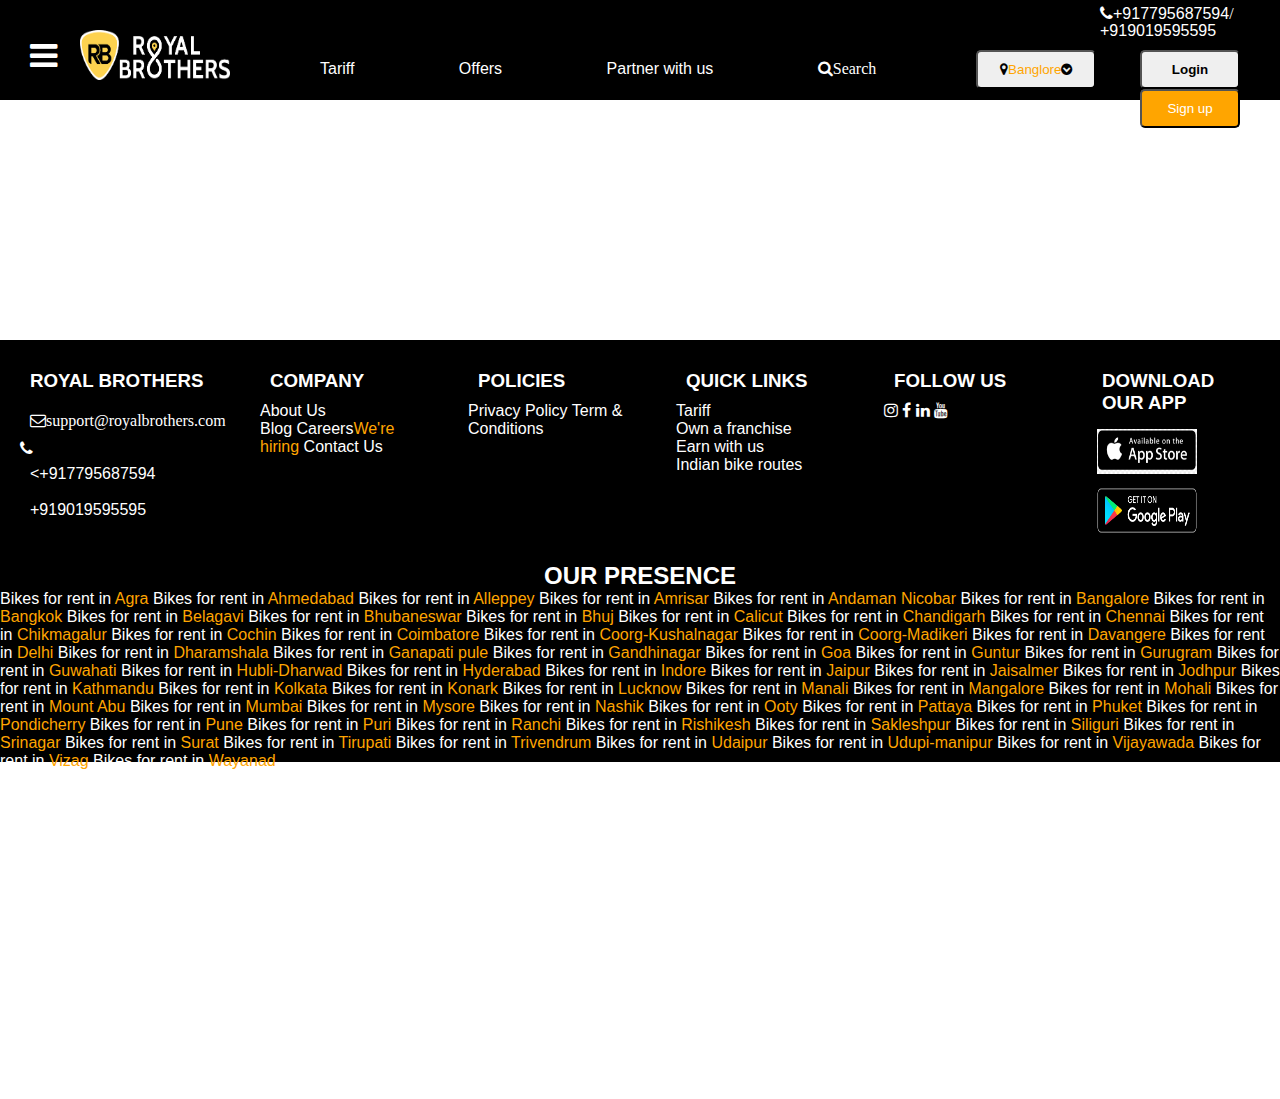
<file: Offers.html>
<!DOCTYPE html>
<html>
<head>
  <title>Offers</title>
  <meta name="viewport" content="width=device-width,initial-scale=1">
  <link rel="stylesheet" type="text/css" href="https://stackpath.bootstrapcdn.com/font-awesome/4.7.0/css/font-awesome.min.css">
  <link rel="stylesheet" type="text/css" href="home_page.css">
  <link rel="stylesheet" type="text/css" href="">
  <style>
    .presence h2{
      text-align: center;
    }
  </style>
</head>
<body>
       <div class="container">
            <div class="container-nav">
                     <div class="nav-call">
                            <i class="fa fa-phone"><a href="tel:+917795687594">+917795687594</a>/ <a href="tel:+919019595595">+919019595595</a></i>

                     </div>
                      <div class="nav-bar">
                      <div class="nav-logo">
                         <a href="Royal_Brothers_Home_Page1.html"><i class="fa fa-bars fa-2x"></i></a>
                         <a href="Royal_Brothers_Home_Page1.html"><img src="logo.png"></a>
                     </div>
                     <div class="nav-link">
                       <a href="Tariff.html">Tariff</a>
                     <a href="Offers.html">Offers</a>
                     <a href="">Partner with us</a>
                     <a href=""><i class="fa fa-search">Search</i></a>
                   </div>
                      <div class="nav-reg">
                            <button type="button"><i class="fa fa-map-marker"></i><span id="place">Banglore</span><i class="fa fa-chevron-circle-down"></i></button>
                     </div>
                     <div class="log-info">
                        <button type="Login"><a href="login_page.html"><span style="color: black"><b>Login</b></span></a></button>
                       <button type="signup" style="background-color:orange"><a href="Sign_Up_Page.html">Sign up</a></button>
                     </div>
               </div>
               <div class="content" style="background-image:url();">
                <div class="aside-bar">
                  <p><a href="Tariff.html">Tariff</a></p>
                  <p><a href="">Madurai Kanyakumari Ride</a></p>
                  <p><a href="">Blog</a></p>
                  <p><a href="">Indian Bike Routes</a></p>
                  <p><a href="About_Us.html">About Us</a></p>
                  <p><a href="">Bike Tour</a></p>
                  <p>
                    <a href="Terms_And_Conditions.html">Terms &Condition</a></p>
                   <p> <a href="Privacy_Policy.html">Privacy Policy</a></p>
                    <p><a href="FAQ.html">FAQ</a>
                  </p>
                  <p><a href="Reach_Us.html">Reach Us</a></p>
                </div>
               </div>
             </div>
             <div>
               
             </div>
       
           <div class="cont-info">
            <div class="rb-info">
              <h3>ROYAL BROTHERS</h3>
              <a href=""><i class="fa fa-envelope-o">support@royalbrothers.com</i></a>
              <i class="fa fa-phone"><a href="tel:+917795687594"><+917795687594</a><a href="tel:+919019595595">+919019595595</a></i>
            </div>
            <div class="comp-info">
              <h3>COMPANY</h3>
              <a href="">About Us</a><br>
              <a href="">Blog</a>
              <a href="">Careers<span>We're hiring</span></a>
              <a href="">Contact Us</a>
            </div>
            <div class="comp-polc">
              <h3>POLICIES</h3>
              <a href="">Privacy Policy</a>
              <a href="">Term & Conditions</a>
            </div>
            <div class="quik-link">
              <h3>QUICK LINKS</h3>
                <a href="">Tariff</a><br>
                <a href="">Own a franchise</a><br>
                <a href="">Earn with us</a><br>
                <a href="">Indian bike routes</a>
            </div>
            <div class="folw-us">
              <h3>FOLLOW US</h3>
              <a href=""><i class="fa fa-instagram"></i></a>
              <a href=""><i class="fa fa-facebook"></i></a>
              <a href=""><i class="fa fa-linkedin"></i></a>
              <a href=""><i class="fa fa-youtube"></i></a>
            </div>
            <div class="downld-app">
              <h3>DOWNLOAD OUR APP</h3>
              <a href=""><img src="apple-store.png"></a>
              <a href=""><img src="google-play.png"></a>
            </div>
          </div>
          <div class="presence">
            <h2>OUR PRESENCE</h2>
             <p><a href="">Bikes for rent in<span> Agra</span></a></p>
             <p><a href="">Bikes for rent in<span> Ahmedabad</span></a></p>
             <p><a href="">Bikes for rent in<span> Alleppey</span></a></p>
             <p><a href="">Bikes for rent in<span> Amrisar</span></a></p>
             <p><a href="">Bikes for rent in<span> Andaman Nicobar</span></a></p>
             <p><a href="">Bikes for rent in<span> Bangalore</span></a></p>
             <p><a href="">Bikes for rent in<span> Bangkok</span></a></p>
             <p><a href="">Bikes for rent in<span> Belagavi</span></a></p>
             <p><a href="">Bikes for rent in<span> Bhubaneswar</span></a></p>
             <p><a href="">Bikes for rent in<span> Bhuj</span></a></p>
             <p><a href="">Bikes for rent in<span> Calicut</span></a></p>
             <p><a href="">Bikes for rent in<span> Chandigarh</span></a></p>
             <p><a href="">Bikes for rent in<span> Chennai</span></a></p>
             <p><a href="">Bikes for rent in<span> Chikmagalur</span></a></p>
             <p><a href="">Bikes for rent in<span> Cochin</span></a></p>
             <p><a href="">Bikes for rent in<span> Coimbatore</span></a></p>
             <p><a href="">Bikes for rent in<span> Coorg-Kushalnagar</span></a></p>
             <p><a href="">Bikes for rent in<span> Coorg-Madikeri</span></a></p>
             <p><a href="">Bikes for rent in<span> Davangere</span></a></p>
             <p><a href="">Bikes for rent in<span> Delhi</span></a></p>
             <p><a href="">Bikes for rent in<span> Dharamshala</span></a></p>
             <p><a href="">Bikes for rent in<span> Ganapati pule</span></a></p>
             <p><a href="">Bikes for rent in<span> Gandhinagar</span></a></p>
             <p><a href="">Bikes for rent in<span> Goa</span></a></p>
             <p><a href="">Bikes for rent in<span> Guntur</span></a></p>
             <p><a href="">Bikes for rent in<span> Gurugram</span></a></p>
             <p><a href="">Bikes for rent in<span> Guwahati</span></a></p>
             <p><a href="">Bikes for rent in<span> Hubli-Dharwad</span></a></p>
             <p><a href="">Bikes for rent in<span> Hyderabad</span></a></p>
             <p><a href="">Bikes for rent in<span> Indore</span></a></p>
             <p><a href="">Bikes for rent in<span> Jaipur</span></a></p>
             <p><a href="">Bikes for rent in<span> Jaisalmer</span></a></p>
             <p><a href="">Bikes for rent in<span> Jodhpur</span></a></p>
             <p><a href="">Bikes for rent in<span> Kathmandu</span></a></p>
             <p><a href="">Bikes for rent in<span> Kolkata</span></a></p>
             <p><a href="">Bikes for rent in<span> Konark</span></a></p>
             <p><a href="">Bikes for rent in<span> Lucknow</span></a></p>
             <p><a href="">Bikes for rent in<span> Manali</span></a></p>
             <p><a href="">Bikes for rent in<span> Mangalore</span></a></p>
             <p><a href="">Bikes for rent in<span> Mohali</span></a></p>
             <p><a href="">Bikes for rent in<span> Mount Abu</span></a></p>
             <p><a href="">Bikes for rent in<span> Mumbai</span></a></p>
             <p><a href="">Bikes for rent in<span> Mysore</span></a></p>
             <p><a href="">Bikes for rent in<span> Nashik</span></a></p>
             <p><a href="">Bikes for rent in<span> Ooty</span></a></p>
             <p><a href="">Bikes for rent in<span> Pattaya</span></a></p>
             <p><a href="">Bikes for rent in<span> Phuket</span></a></p>
             <p><a href="">Bikes for rent in<span> Pondicherry</span></a></p>
             <p><a href="">Bikes for rent in<span> Pune</span></a></p>
             <p><a href="">Bikes for rent in<span> Puri</span></a></p>
             <p><a href="">Bikes for rent in<span> Ranchi</span></a></p>
             <p><a href="">Bikes for rent in<span> Rishikesh</span></a></p>
             <p><a href="">Bikes for rent in<span> Sakleshpur</span></a></p>
             <p><a href="">Bikes for rent in<span> Siliguri</span></a></p>
             <p><a href="">Bikes for rent in<span> Srinagar</span></a></p>
             <p><a href="">Bikes for rent in<span> Surat</span></a></p>
             <p><a href="">Bikes for rent in<span> Tirupati</span></a></p>
             <p><a href="">Bikes for rent in<span> Trivendrum</span></a></p>
             <p><a href="">Bikes for rent in<span> Udaipur</span></a></p>
             <p><a href="">Bikes for rent in<span> Udupi-manipur</span></a></p>
             <p><a href="">Bikes for rent in<span> Vijayawada</span></a></p>
             <p><a href="">Bikes for rent in<span> Vizag</span></a></p>
             <p><a href="">Bikes for rent in<span> Wayanad</span></a></p>
          </div>
         </div>
</body>
</html>
</file>
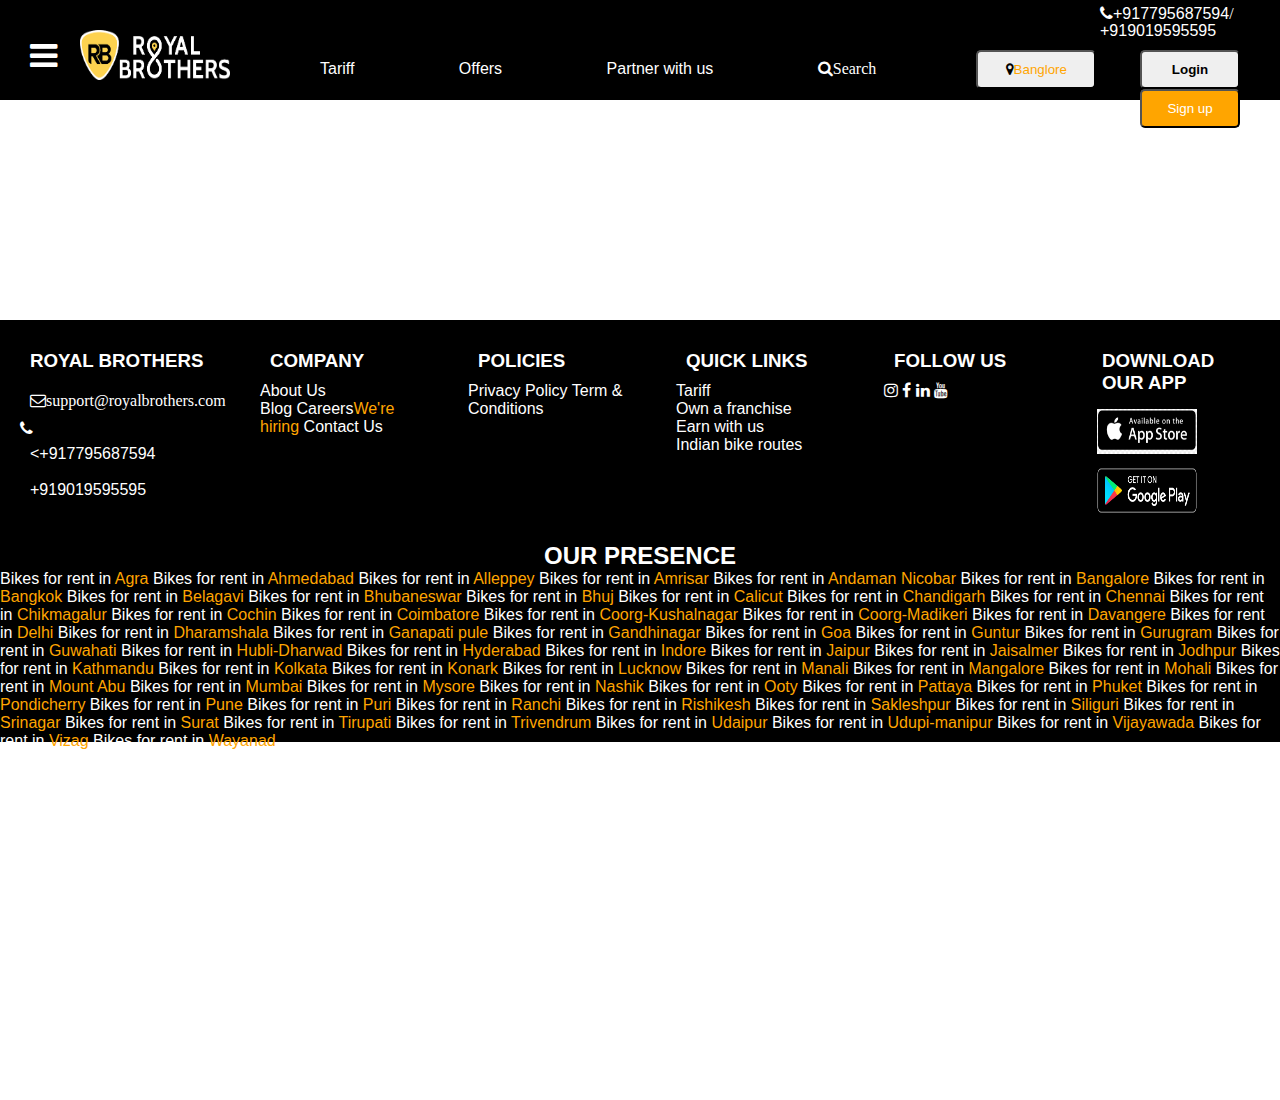
<file: Own_a_franchise.html>
<!DOCTYPE html>
<html>
<head>
  <title>Own A Franchise</title>
  <meta name="viewport" content="width=device-width,initial-scale=1">
  <link rel="stylesheet" type="text/css" href="https://stackpath.bootstrapcdn.com/font-awesome/4.7.0/css/font-awesome.min.css">
  <link rel="stylesheet" type="text/css" href="home_page.css">
  <link rel="stylesheet" type="text/css" href="">
  <style>
    .fig{
      display: block;
    }
    .fig img{
      justify-content: space-between;
    }
    .presence h2{
      text-align: center;
    }
  </style>
</head>
<body>
        <div class="container">
            <div class="container-nav">
                     <div class="nav-call">
                            <i class="fa fa-phone"><a href="tel:+917795687594">+917795687594</a>/ <a href="tel:+919019595595">+919019595595</a></i>

                     </div>
                      <div class="nav-bar">
                      <div class="nav-logo">
                         <a href=""><i class="fa fa-bars fa-2x"></i></a>
                         <a href=""><img src="logo.png"></a>
                     </div>
                     <div class="nav-link">
                       <a href="">Tariff</a>
                     <a href="">Offers</a>
                     <a href="">Partner with us</a>
                     <a href=""><i class="fa fa-search">Search</i></a>
                   </div>
                      <div class="nav-reg">
                            <button type="button"><i class="fa fa-map-marker"></i><span id="place">Banglore</span><i class="fa fa-chevron
                              -circle-down"></i></button>
                     </div>
                     <div class="log-info">
                      <button type="Login"><a href="login_page.html"><span style="color: black"><b>Login</b></span></a></button>
                       <button type="signup" style="background-color:orange"><a href="Sign_Up_Page.html">Sign up</a></button>
                     </div>
               </div>
             </div>
               <div class="content">
                <div class="aside-bar">
                  <p><a href="">Tariff</a></p>
                  <p><a href="">Madurai Kanyakumari Ride</a></p>
                  <p><a href="">Blog</a></p>
                  <p><a href="">Indian Bike Routes</a></p>
                  <p><a href="">About Us</a></p>
                  <p><a href="">Bike Tour</a></p>
                  <p>
                    <a href="">Terms &Condition</a></p>
                   <p> <a href="">Privacy Policy</a></p>
                    <p><a href="">FAQ</a>
                  </p>
                  <p><a href="">Reach Us</a></p>
                </div>
                 <div>
        
      </div>
           <div class="cont-info">
            <div class="rb-info">
              <h3>ROYAL BROTHERS</h3>
              <a href=""><i class="fa fa-envelope-o">support@royalbrothers.com</i></a>
              <i class="fa fa-phone"><a href="tel:+917795687594"><+917795687594</a><a href="tel:+919019595595">+919019595595</a></i>
            </div>
            <div class="comp-info">
              <h3>COMPANY</h3>
              <a href="">About Us</a><br>
              <a href="">Blog</a>
              <a href="">Careers<span>We're hiring</span></a>
              <a href="">Contact Us</a>
            </div>
            <div class="comp-polc">
              <h3>POLICIES</h3>
              <a href="">Privacy Policy</a>
              <a href="">Term & Conditions</a>
            </div>
            <div class="quik-link">
              <h3>QUICK LINKS</h3>
                <a href="">Tariff</a><br>
                <a href="">Own a franchise</a><br>
                <a href="">Earn with us</a><br>
                <a href="">Indian bike routes</a>
            </div>
            <div class="folw-us">
              <h3>FOLLOW US</h3>
              <a href=""><i class="fa fa-instagram"></i></a>
              <a href=""><i class="fa fa-facebook"></i></a>
              <a href=""><i class="fa fa-linkedin"></i></a>
              <a href=""><i class="fa fa-youtube"></i></a>
            </div>
            <div class="downld-app">
              <h3>DOWNLOAD OUR APP</h3>
              <a href=""><img src="apple-store.png"></a>
              <a href=""><img src="google-play.png"></a>
            </div>
          </div>
          <div class="presence">
            <h2>OUR PRESENCE</h2>
             <p><a href="">Bikes for rent in<span> Agra</span></a></p>
             <p><a href="">Bikes for rent in<span> Ahmedabad</span></a></p>
             <p><a href="">Bikes for rent in<span> Alleppey</span></a></p>
             <p><a href="">Bikes for rent in<span> Amrisar</span></a></p>
             <p><a href="">Bikes for rent in<span> Andaman Nicobar</span></a></p>
             <p><a href="">Bikes for rent in<span> Bangalore</span></a></p>
             <p><a href="">Bikes for rent in<span> Bangkok</span></a></p>
             <p><a href="">Bikes for rent in<span> Belagavi</span></a></p>
             <p><a href="">Bikes for rent in<span> Bhubaneswar</span></a></p>
             <p><a href="">Bikes for rent in<span> Bhuj</span></a></p>
             <p><a href="">Bikes for rent in<span> Calicut</span></a></p>
             <p><a href="">Bikes for rent in<span> Chandigarh</span></a></p>
             <p><a href="">Bikes for rent in<span> Chennai</span></a></p>
             <p><a href="">Bikes for rent in<span> Chikmagalur</span></a></p>
             <p><a href="">Bikes for rent in<span> Cochin</span></a></p>
             <p><a href="">Bikes for rent in<span> Coimbatore</span></a></p>
             <p><a href="">Bikes for rent in<span> Coorg-Kushalnagar</span></a></p>
             <p><a href="">Bikes for rent in<span> Coorg-Madikeri</span></a></p>
             <p><a href="">Bikes for rent in<span> Davangere</span></a></p>
             <p><a href="">Bikes for rent in<span> Delhi</span></a></p>
             <p><a href="">Bikes for rent in<span> Dharamshala</span></a></p>
             <p><a href="">Bikes for rent in<span> Ganapati pule</span></a></p>
             <p><a href="">Bikes for rent in<span> Gandhinagar</span></a></p>
             <p><a href="">Bikes for rent in<span> Goa</span></a></p>
             <p><a href="">Bikes for rent in<span> Guntur</span></a></p>
             <p><a href="">Bikes for rent in<span> Gurugram</span></a></p>
             <p><a href="">Bikes for rent in<span> Guwahati</span></a></p>
             <p><a href="">Bikes for rent in<span> Hubli-Dharwad</span></a></p>
             <p><a href="">Bikes for rent in<span> Hyderabad</span></a></p>
             <p><a href="">Bikes for rent in<span> Indore</span></a></p>
             <p><a href="">Bikes for rent in<span> Jaipur</span></a></p>
             <p><a href="">Bikes for rent in<span> Jaisalmer</span></a></p>
             <p><a href="">Bikes for rent in<span> Jodhpur</span></a></p>
             <p><a href="">Bikes for rent in<span> Kathmandu</span></a></p>
             <p><a href="">Bikes for rent in<span> Kolkata</span></a></p>
             <p><a href="">Bikes for rent in<span> Konark</span></a></p>
             <p><a href="">Bikes for rent in<span> Lucknow</span></a></p>
             <p><a href="">Bikes for rent in<span> Manali</span></a></p>
             <p><a href="">Bikes for rent in<span> Mangalore</span></a></p>
             <p><a href="">Bikes for rent in<span> Mohali</span></a></p>
             <p><a href="">Bikes for rent in<span> Mount Abu</span></a></p>
             <p><a href="">Bikes for rent in<span> Mumbai</span></a></p>
             <p><a href="">Bikes for rent in<span> Mysore</span></a></p>
             <p><a href="">Bikes for rent in<span> Nashik</span></a></p>
             <p><a href="">Bikes for rent in<span> Ooty</span></a></p>
             <p><a href="">Bikes for rent in<span> Pattaya</span></a></p>
             <p><a href="">Bikes for rent in<span> Phuket</span></a></p>
             <p><a href="">Bikes for rent in<span> Pondicherry</span></a></p>
             <p><a href="">Bikes for rent in<span> Pune</span></a></p>
             <p><a href="">Bikes for rent in<span> Puri</span></a></p>
             <p><a href="">Bikes for rent in<span> Ranchi</span></a></p>
             <p><a href="">Bikes for rent in<span> Rishikesh</span></a></p>
             <p><a href="">Bikes for rent in<span> Sakleshpur</span></a></p>
             <p><a href="">Bikes for rent in<span> Siliguri</span></a></p>
             <p><a href="">Bikes for rent in<span> Srinagar</span></a></p>
             <p><a href="">Bikes for rent in<span> Surat</span></a></p>
             <p><a href="">Bikes for rent in<span> Tirupati</span></a></p>
             <p><a href="">Bikes for rent in<span> Trivendrum</span></a></p>
             <p><a href="">Bikes for rent in<span> Udaipur</span></a></p>
             <p><a href="">Bikes for rent in<span> Udupi-manipur</span></a></p>
             <p><a href="">Bikes for rent in<span> Vijayawada</span></a></p>
             <p><a href="">Bikes for rent in<span> Vizag</span></a></p>
             <p><a href="">Bikes for rent in<span> Wayanad</span></a></p>
          </div>
         </div>
</body>
</html>
</file>
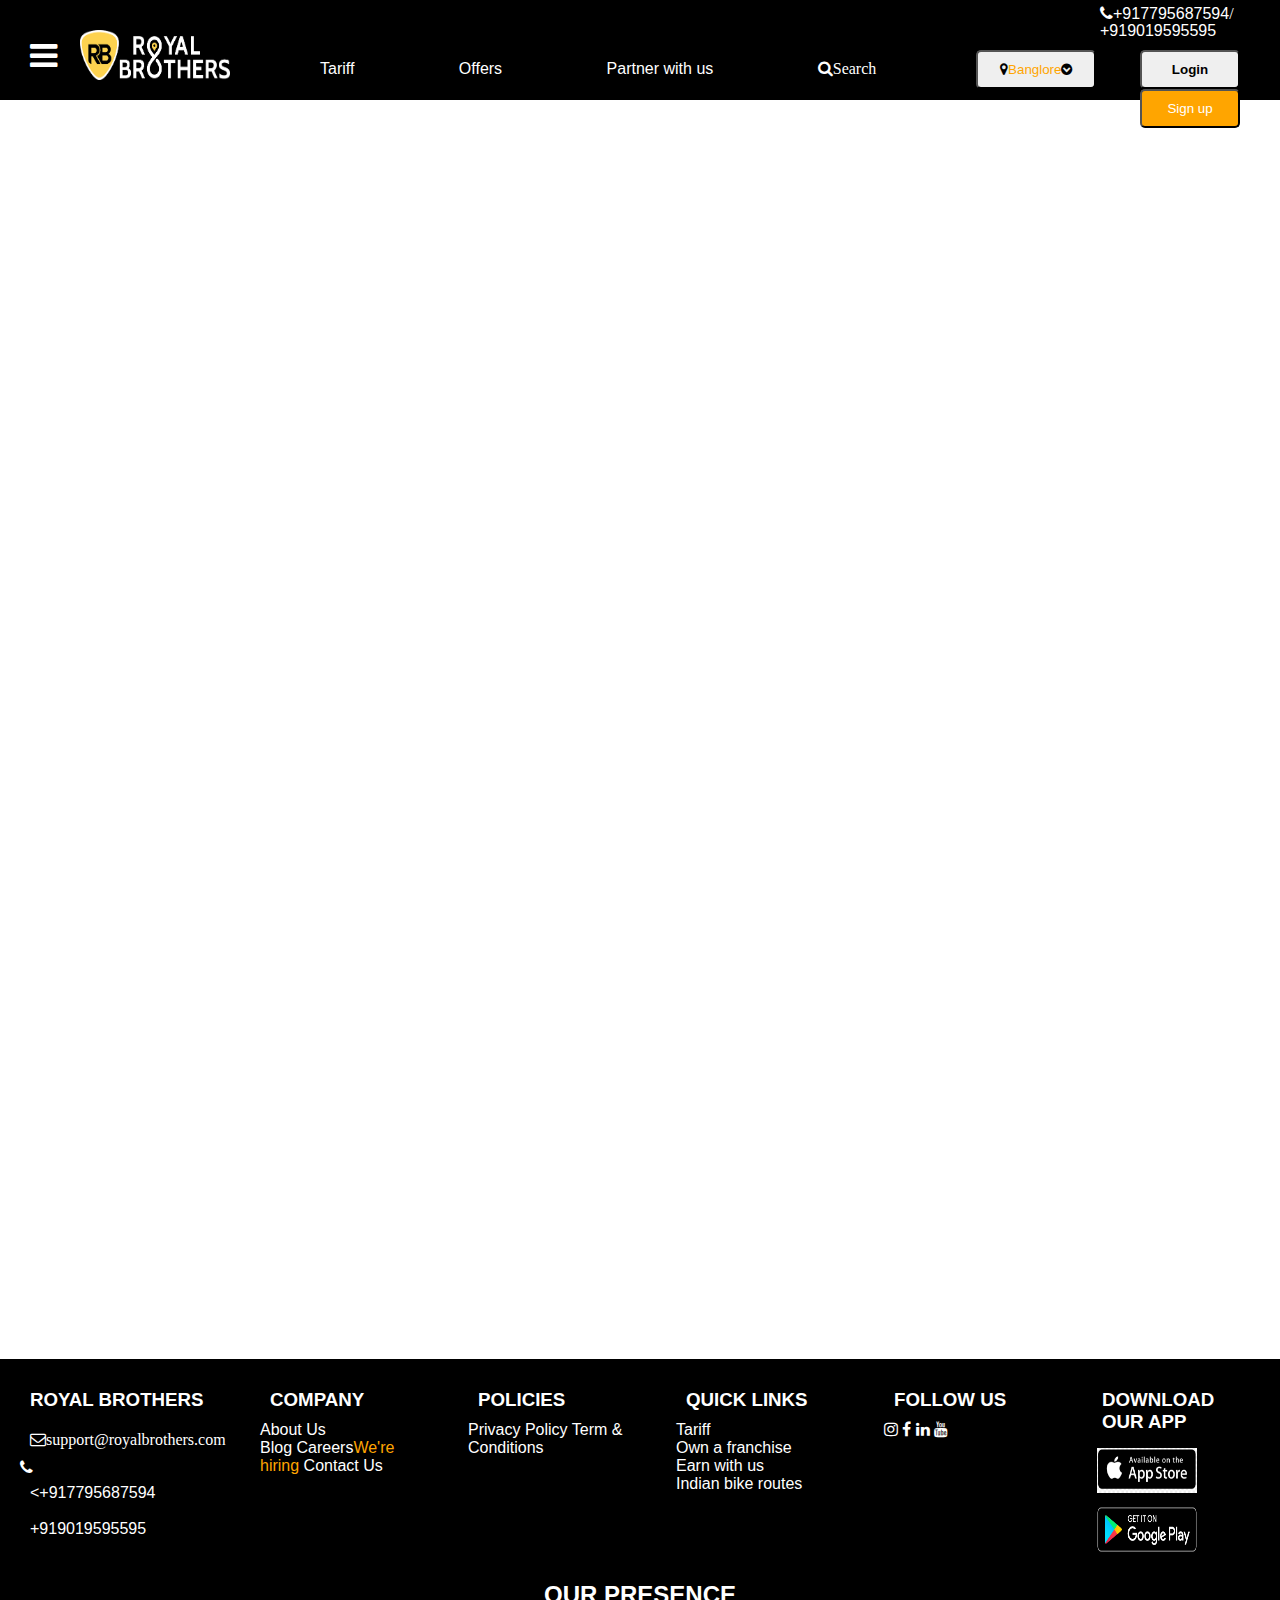
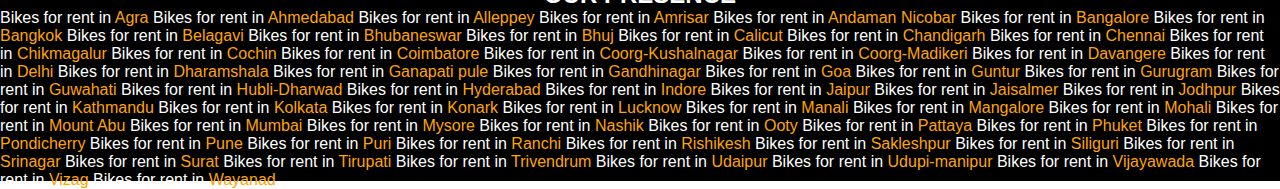
<file: Privacy_Policy.html>
<!DOCTYPE html>
<html>
<head>
  <title>Privacy Policy</title>
  <meta name="viewport" content="width=device-width,initial-scale=1">
  <link rel="stylesheet" type="text/css" href="https://stackpath.bootstrapcdn.com/font-awesome/4.7.0/css/font-awesome.min.css">
  <link rel="stylesheet" type="text/css" href="home_page.css">
  <link rel="stylesheet" type="text/css" href="">
  <style>
    .fig{
      display: block;
    }
    .fig img{
      justify-content: space-between;
    }
    .presence h2{
      text-align: center;
    }
  </style>
</head>
<body>
        <div class="container">
            <div class="container-nav">
                     <div class="nav-call">
                            <i class="fa fa-phone"><a href="tel:+917795687594">+917795687594</a>/ <a href="tel:+919019595595">+919019595595</a></i>

                     </div>
                      <div class="nav-bar">
                      <div class="nav-logo">
                         <a href="Royal_Brothers_Home_Page1.html"><i class="fa fa-bars fa-2x"></i></a>
                         <a href="Royal_Brothers_Home_Page1.html"><img src="logo.png"></a>
                     </div>
                     <div class="nav-link">
                       <a href="Tariff.html">Tariff</a>
                     <a href="Offers.html">Offers</a>
                     <a href="">Partner with us</a>
                     <a href=""><i class="fa fa-search">Search</i></a>
                   </div>
                      <div class="nav-reg">
                            <button type="button"><i class="fa fa-map-marker"></i><span id="place">Banglore</span><i class="fa fa-chevron-circle-down"></i></button>
                     </div>
                     <div class="log-info">
                        <button type="Login"><a href="login_page.html"><span style="color: black"><b>Login</b></span></a></button>
                       <button type="signup" style="background-color:orange"><a href="Sign_Up_Page.html">Sign up</a></button>
                     </div>
               </div>
               <div class="content" style="background-image:url();">
                <div class="aside-bar">
                  <p><a href="Tariff.html">Tariff</a></p>
                  <p><a href="">Madurai Kanyakumari Ride</a></p>
                  <p><a href="">Blog</a></p>
                  <p><a href="">Indian Bike Routes</a></p>
                  <p><a href="About_Us.html">About Us</a></p>
                  <p><a href="">Bike Tour</a></p>
                  <p>
                    <a href="Terms_And_Conditions.html">Terms &Condition</a></p>
                   <p> <a href="Privacy_Policy.html">Privacy Policy</a></p>
                    <p><a href="FAQ.html">FAQ</a>
                  </p>
                  <p><a href="Reach_Us.html">Reach Us</a></p>
                </div>
        
      </div>
           <div class="cont-info">
            <div class="rb-info">
              <h3>ROYAL BROTHERS</h3>
              <a href=""><i class="fa fa-envelope-o">support@royalbrothers.com</i></a>
              <i class="fa fa-phone"><a href="tel:+917795687594"><+917795687594</a><a href="tel:+919019595595">+919019595595</a></i>
            </div>
            <div class="comp-info">
              <h3>COMPANY</h3>
              <a href="">About Us</a><br>
              <a href="">Blog</a>
              <a href="">Careers<span>We're hiring</span></a>
              <a href="">Contact Us</a>
            </div>
            <div class="comp-polc">
              <h3>POLICIES</h3>
              <a href="">Privacy Policy</a>
              <a href="">Term & Conditions</a>
            </div>
            <div class="quik-link">
              <h3>QUICK LINKS</h3>
                <a href="">Tariff</a><br>
                <a href="">Own a franchise</a><br>
                <a href="">Earn with us</a><br>
                <a href="">Indian bike routes</a>
            </div>
            <div class="folw-us">
              <h3>FOLLOW US</h3>
              <a href=""><i class="fa fa-instagram"></i></a>
              <a href=""><i class="fa fa-facebook"></i></a>
              <a href=""><i class="fa fa-linkedin"></i></a>
              <a href=""><i class="fa fa-youtube"></i></a>
            </div>
            <div class="downld-app">
              <h3>DOWNLOAD OUR APP</h3>
              <a href=""><img src="apple-store.png"></a>
              <a href=""><img src="google-play.png"></a>
            </div>
          </div>
          <div class="presence">
            <h2>OUR PRESENCE</h2>
             <p><a href="">Bikes for rent in<span> Agra</span></a></p>
             <p><a href="">Bikes for rent in<span> Ahmedabad</span></a></p>
             <p><a href="">Bikes for rent in<span> Alleppey</span></a></p>
             <p><a href="">Bikes for rent in<span> Amrisar</span></a></p>
             <p><a href="">Bikes for rent in<span> Andaman Nicobar</span></a></p>
             <p><a href="">Bikes for rent in<span> Bangalore</span></a></p>
             <p><a href="">Bikes for rent in<span> Bangkok</span></a></p>
             <p><a href="">Bikes for rent in<span> Belagavi</span></a></p>
             <p><a href="">Bikes for rent in<span> Bhubaneswar</span></a></p>
             <p><a href="">Bikes for rent in<span> Bhuj</span></a></p>
             <p><a href="">Bikes for rent in<span> Calicut</span></a></p>
             <p><a href="">Bikes for rent in<span> Chandigarh</span></a></p>
             <p><a href="">Bikes for rent in<span> Chennai</span></a></p>
             <p><a href="">Bikes for rent in<span> Chikmagalur</span></a></p>
             <p><a href="">Bikes for rent in<span> Cochin</span></a></p>
             <p><a href="">Bikes for rent in<span> Coimbatore</span></a></p>
             <p><a href="">Bikes for rent in<span> Coorg-Kushalnagar</span></a></p>
             <p><a href="">Bikes for rent in<span> Coorg-Madikeri</span></a></p>
             <p><a href="">Bikes for rent in<span> Davangere</span></a></p>
             <p><a href="">Bikes for rent in<span> Delhi</span></a></p>
             <p><a href="">Bikes for rent in<span> Dharamshala</span></a></p>
             <p><a href="">Bikes for rent in<span> Ganapati pule</span></a></p>
             <p><a href="">Bikes for rent in<span> Gandhinagar</span></a></p>
             <p><a href="">Bikes for rent in<span> Goa</span></a></p>
             <p><a href="">Bikes for rent in<span> Guntur</span></a></p>
             <p><a href="">Bikes for rent in<span> Gurugram</span></a></p>
             <p><a href="">Bikes for rent in<span> Guwahati</span></a></p>
             <p><a href="">Bikes for rent in<span> Hubli-Dharwad</span></a></p>
             <p><a href="">Bikes for rent in<span> Hyderabad</span></a></p>
             <p><a href="">Bikes for rent in<span> Indore</span></a></p>
             <p><a href="">Bikes for rent in<span> Jaipur</span></a></p>
             <p><a href="">Bikes for rent in<span> Jaisalmer</span></a></p>
             <p><a href="">Bikes for rent in<span> Jodhpur</span></a></p>
             <p><a href="">Bikes for rent in<span> Kathmandu</span></a></p>
             <p><a href="">Bikes for rent in<span> Kolkata</span></a></p>
             <p><a href="">Bikes for rent in<span> Konark</span></a></p>
             <p><a href="">Bikes for rent in<span> Lucknow</span></a></p>
             <p><a href="">Bikes for rent in<span> Manali</span></a></p>
             <p><a href="">Bikes for rent in<span> Mangalore</span></a></p>
             <p><a href="">Bikes for rent in<span> Mohali</span></a></p>
             <p><a href="">Bikes for rent in<span> Mount Abu</span></a></p>
             <p><a href="">Bikes for rent in<span> Mumbai</span></a></p>
             <p><a href="">Bikes for rent in<span> Mysore</span></a></p>
             <p><a href="">Bikes for rent in<span> Nashik</span></a></p>
             <p><a href="">Bikes for rent in<span> Ooty</span></a></p>
             <p><a href="">Bikes for rent in<span> Pattaya</span></a></p>
             <p><a href="">Bikes for rent in<span> Phuket</span></a></p>
             <p><a href="">Bikes for rent in<span> Pondicherry</span></a></p>
             <p><a href="">Bikes for rent in<span> Pune</span></a></p>
             <p><a href="">Bikes for rent in<span> Puri</span></a></p>
             <p><a href="">Bikes for rent in<span> Ranchi</span></a></p>
             <p><a href="">Bikes for rent in<span> Rishikesh</span></a></p>
             <p><a href="">Bikes for rent in<span> Sakleshpur</span></a></p>
             <p><a href="">Bikes for rent in<span> Siliguri</span></a></p>
             <p><a href="">Bikes for rent in<span> Srinagar</span></a></p>
             <p><a href="">Bikes for rent in<span> Surat</span></a></p>
             <p><a href="">Bikes for rent in<span> Tirupati</span></a></p>
             <p><a href="">Bikes for rent in<span> Trivendrum</span></a></p>
             <p><a href="">Bikes for rent in<span> Udaipur</span></a></p>
             <p><a href="">Bikes for rent in<span> Udupi-manipur</span></a></p>
             <p><a href="">Bikes for rent in<span> Vijayawada</span></a></p>
             <p><a href="">Bikes for rent in<span> Vizag</span></a></p>
             <p><a href="">Bikes for rent in<span> Wayanad</span></a></p>
          </div>
         </div>
</body>
</html>
</file>
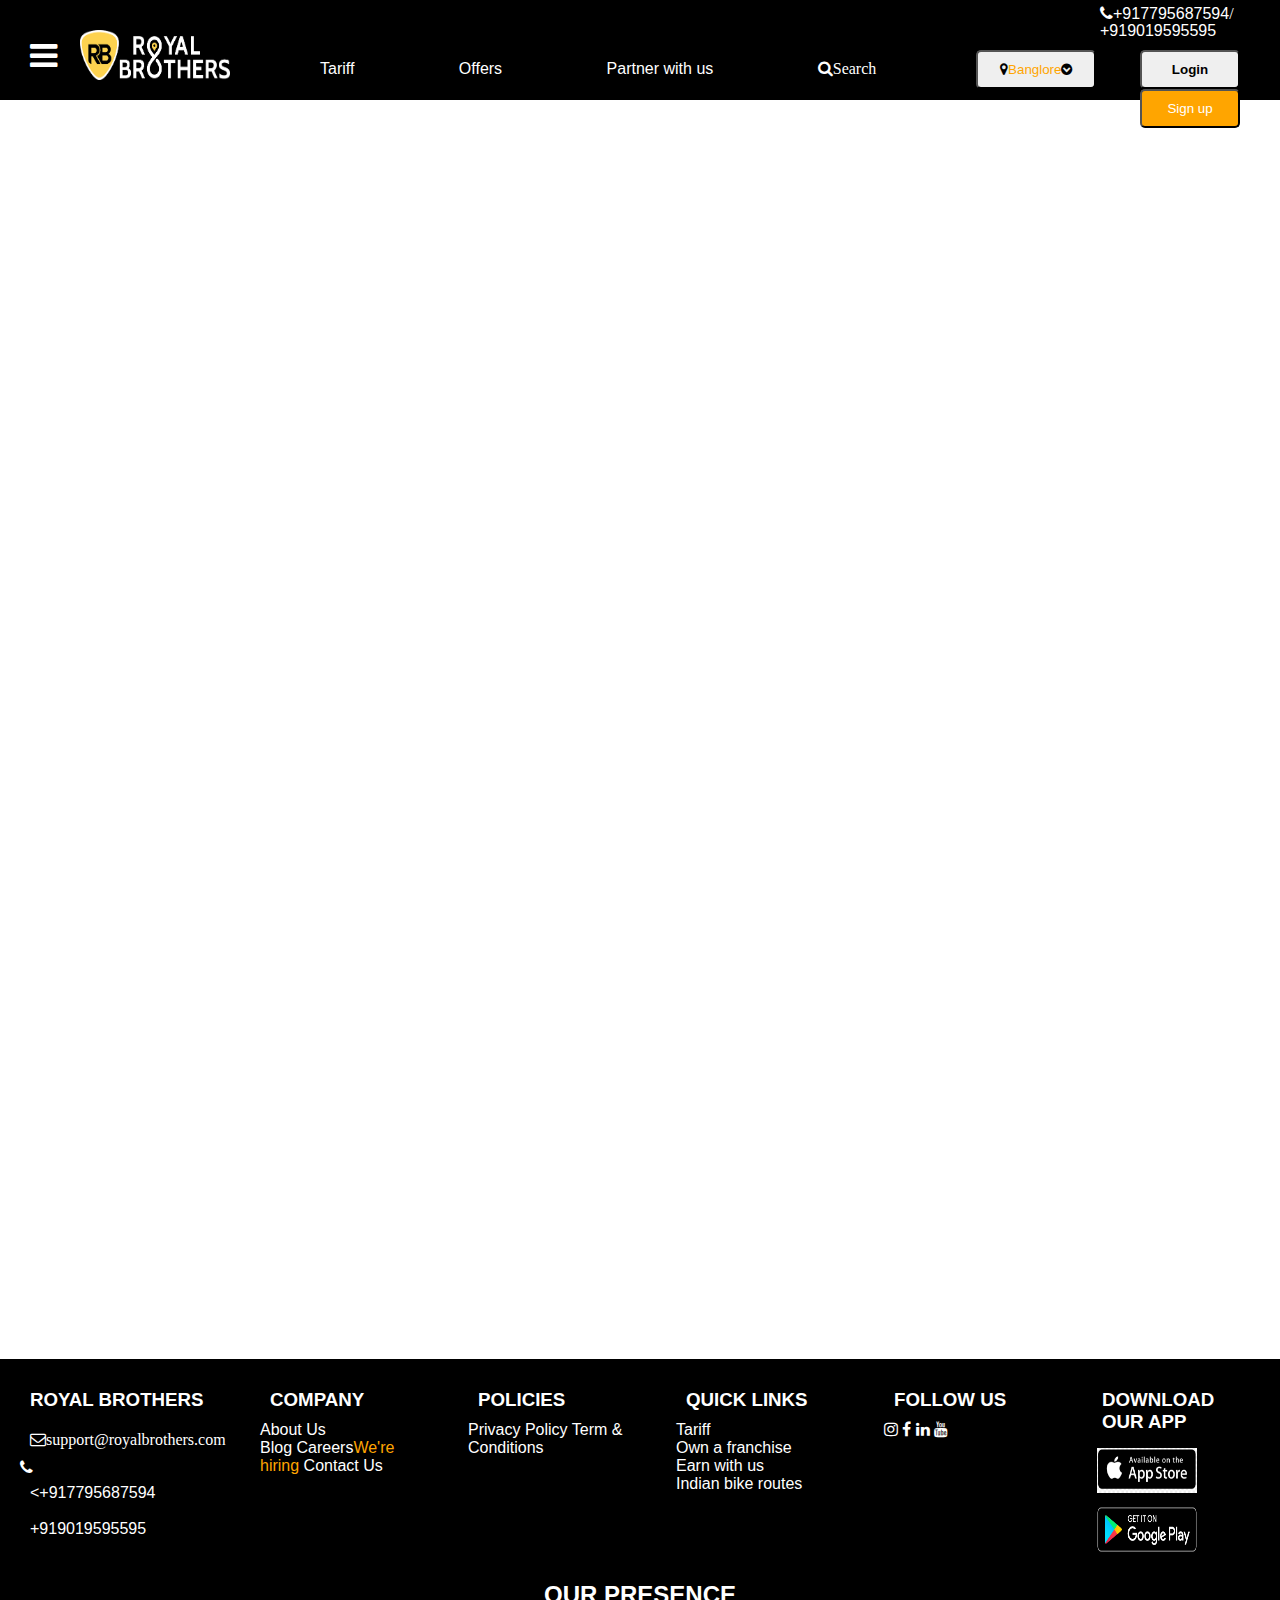
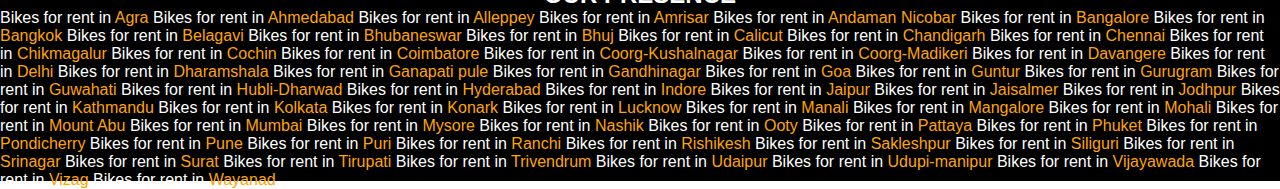
<file: Reach_Us.html>
<!DOCTYPE html>
<html>
<head>
  <title>Reach Us</title>
  <meta name="viewport" content="width=device-width,initial-scale=1">
  <link rel="stylesheet" type="text/css" href="https://stackpath.bootstrapcdn.com/font-awesome/4.7.0/css/font-awesome.min.css">
  <link rel="stylesheet" type="text/css" href="home_page.css">
  <link rel="stylesheet" type="text/css" href="">
  <style>
    .fig{
      display: block;
    }
    .fig img{
      justify-content: space-between;
    }
    .presence h2{
      text-align: center;
    }
  </style>
</head>
<body>
       <div class="container">
            <div class="container-nav">
                     <div class="nav-call">
                            <i class="fa fa-phone"><a href="tel:+917795687594">+917795687594</a>/ <a href="tel:+919019595595">+919019595595</a></i>

                     </div>
                      <div class="nav-bar">
                      <div class="nav-logo">
                         <a href="Royal_Brothers_Home_Page1.html"><i class="fa fa-bars fa-2x"></i></a>
                         <a href="Royal_Brothers_Home_Page1.html"><img src="logo.png"></a>
                     </div>
                     <div class="nav-link">
                       <a href="Tariff.html">Tariff</a>
                     <a href="Offers.html">Offers</a>
                     <a href="">Partner with us</a>
                     <a href=""><i class="fa fa-search">Search</i></a>
                   </div>
                      <div class="nav-reg">
                            <button type="button"><i class="fa fa-map-marker"></i><span id="place">Banglore</span><i class="fa fa-chevron-circle-down"></i></button>
                     </div>
                     <div class="log-info">
                       <button type="Login"><a href="login_page.html"><span style="color: black"><b>Login</b></span></a></button>
                       <button type="signup" style="background-color:orange"><a href="Sign_Up_Page.html">Sign up</a></button>
                     </div>
               </div>
               <div class="content" style="background-image:url();">
                <div class="aside-bar">
                  <p><a href="Tariff.html">Tariff</a></p>
                  <p><a href="">Madurai Kanyakumari Ride</a></p>
                  <p><a href="">Blog</a></p>
                  <p><a href="">Indian Bike Routes</a></p>
                  <p><a href="About_Us.html">About Us</a></p>
                  <p><a href="">Bike Tour</a></p>
                  <p>
                    <a href="Terms_And_Conditions.html">Terms &Condition</a></p>
                   <p> <a href="Privacy_Policy.html">Privacy Policy</a></p>
                    <p><a href="FAQ.html">FAQ</a>
                  </p>
                  <p><a href="Reach_Us.html">Reach Us</a></p>
                </div>
        
      </div>
           <div class="cont-info">
            <div class="rb-info">
              <h3>ROYAL BROTHERS</h3>
              <a href=""><i class="fa fa-envelope-o">support@royalbrothers.com</i></a>
              <i class="fa fa-phone"><a href="tel:+917795687594"><+917795687594</a><a href="tel:+919019595595">+919019595595</a></i>
            </div>
            <div class="comp-info">
              <h3>COMPANY</h3>
              <a href="">About Us</a><br>
              <a href="">Blog</a>
              <a href="">Careers<span>We're hiring</span></a>
              <a href="">Contact Us</a>
            </div>
            <div class="comp-polc">
              <h3>POLICIES</h3>
              <a href="">Privacy Policy</a>
              <a href="">Term & Conditions</a>
            </div>
            <div class="quik-link">
              <h3>QUICK LINKS</h3>
                <a href="">Tariff</a><br>
                <a href="">Own a franchise</a><br>
                <a href="">Earn with us</a><br>
                <a href="">Indian bike routes</a>
            </div>
            <div class="folw-us">
              <h3>FOLLOW US</h3>
              <a href=""><i class="fa fa-instagram"></i></a>
              <a href=""><i class="fa fa-facebook"></i></a>
              <a href=""><i class="fa fa-linkedin"></i></a>
              <a href=""><i class="fa fa-youtube"></i></a>
            </div>
            <div class="downld-app">
              <h3>DOWNLOAD OUR APP</h3>
              <a href=""><img src="apple-store.png"></a>
              <a href=""><img src="google-play.png"></a>
            </div>
          </div>
          <div class="presence">
            <h2>OUR PRESENCE</h2>
             <p><a href="">Bikes for rent in<span> Agra</span></a></p>
             <p><a href="">Bikes for rent in<span> Ahmedabad</span></a></p>
             <p><a href="">Bikes for rent in<span> Alleppey</span></a></p>
             <p><a href="">Bikes for rent in<span> Amrisar</span></a></p>
             <p><a href="">Bikes for rent in<span> Andaman Nicobar</span></a></p>
             <p><a href="">Bikes for rent in<span> Bangalore</span></a></p>
             <p><a href="">Bikes for rent in<span> Bangkok</span></a></p>
             <p><a href="">Bikes for rent in<span> Belagavi</span></a></p>
             <p><a href="">Bikes for rent in<span> Bhubaneswar</span></a></p>
             <p><a href="">Bikes for rent in<span> Bhuj</span></a></p>
             <p><a href="">Bikes for rent in<span> Calicut</span></a></p>
             <p><a href="">Bikes for rent in<span> Chandigarh</span></a></p>
             <p><a href="">Bikes for rent in<span> Chennai</span></a></p>
             <p><a href="">Bikes for rent in<span> Chikmagalur</span></a></p>
             <p><a href="">Bikes for rent in<span> Cochin</span></a></p>
             <p><a href="">Bikes for rent in<span> Coimbatore</span></a></p>
             <p><a href="">Bikes for rent in<span> Coorg-Kushalnagar</span></a></p>
             <p><a href="">Bikes for rent in<span> Coorg-Madikeri</span></a></p>
             <p><a href="">Bikes for rent in<span> Davangere</span></a></p>
             <p><a href="">Bikes for rent in<span> Delhi</span></a></p>
             <p><a href="">Bikes for rent in<span> Dharamshala</span></a></p>
             <p><a href="">Bikes for rent in<span> Ganapati pule</span></a></p>
             <p><a href="">Bikes for rent in<span> Gandhinagar</span></a></p>
             <p><a href="">Bikes for rent in<span> Goa</span></a></p>
             <p><a href="">Bikes for rent in<span> Guntur</span></a></p>
             <p><a href="">Bikes for rent in<span> Gurugram</span></a></p>
             <p><a href="">Bikes for rent in<span> Guwahati</span></a></p>
             <p><a href="">Bikes for rent in<span> Hubli-Dharwad</span></a></p>
             <p><a href="">Bikes for rent in<span> Hyderabad</span></a></p>
             <p><a href="">Bikes for rent in<span> Indore</span></a></p>
             <p><a href="">Bikes for rent in<span> Jaipur</span></a></p>
             <p><a href="">Bikes for rent in<span> Jaisalmer</span></a></p>
             <p><a href="">Bikes for rent in<span> Jodhpur</span></a></p>
             <p><a href="">Bikes for rent in<span> Kathmandu</span></a></p>
             <p><a href="">Bikes for rent in<span> Kolkata</span></a></p>
             <p><a href="">Bikes for rent in<span> Konark</span></a></p>
             <p><a href="">Bikes for rent in<span> Lucknow</span></a></p>
             <p><a href="">Bikes for rent in<span> Manali</span></a></p>
             <p><a href="">Bikes for rent in<span> Mangalore</span></a></p>
             <p><a href="">Bikes for rent in<span> Mohali</span></a></p>
             <p><a href="">Bikes for rent in<span> Mount Abu</span></a></p>
             <p><a href="">Bikes for rent in<span> Mumbai</span></a></p>
             <p><a href="">Bikes for rent in<span> Mysore</span></a></p>
             <p><a href="">Bikes for rent in<span> Nashik</span></a></p>
             <p><a href="">Bikes for rent in<span> Ooty</span></a></p>
             <p><a href="">Bikes for rent in<span> Pattaya</span></a></p>
             <p><a href="">Bikes for rent in<span> Phuket</span></a></p>
             <p><a href="">Bikes for rent in<span> Pondicherry</span></a></p>
             <p><a href="">Bikes for rent in<span> Pune</span></a></p>
             <p><a href="">Bikes for rent in<span> Puri</span></a></p>
             <p><a href="">Bikes for rent in<span> Ranchi</span></a></p>
             <p><a href="">Bikes for rent in<span> Rishikesh</span></a></p>
             <p><a href="">Bikes for rent in<span> Sakleshpur</span></a></p>
             <p><a href="">Bikes for rent in<span> Siliguri</span></a></p>
             <p><a href="">Bikes for rent in<span> Srinagar</span></a></p>
             <p><a href="">Bikes for rent in<span> Surat</span></a></p>
             <p><a href="">Bikes for rent in<span> Tirupati</span></a></p>
             <p><a href="">Bikes for rent in<span> Trivendrum</span></a></p>
             <p><a href="">Bikes for rent in<span> Udaipur</span></a></p>
             <p><a href="">Bikes for rent in<span> Udupi-manipur</span></a></p>
             <p><a href="">Bikes for rent in<span> Vijayawada</span></a></p>
             <p><a href="">Bikes for rent in<span> Vizag</span></a></p>
             <p><a href="">Bikes for rent in<span> Wayanad</span></a></p>
          </div>
         </div>
</body>
</html>
</file>
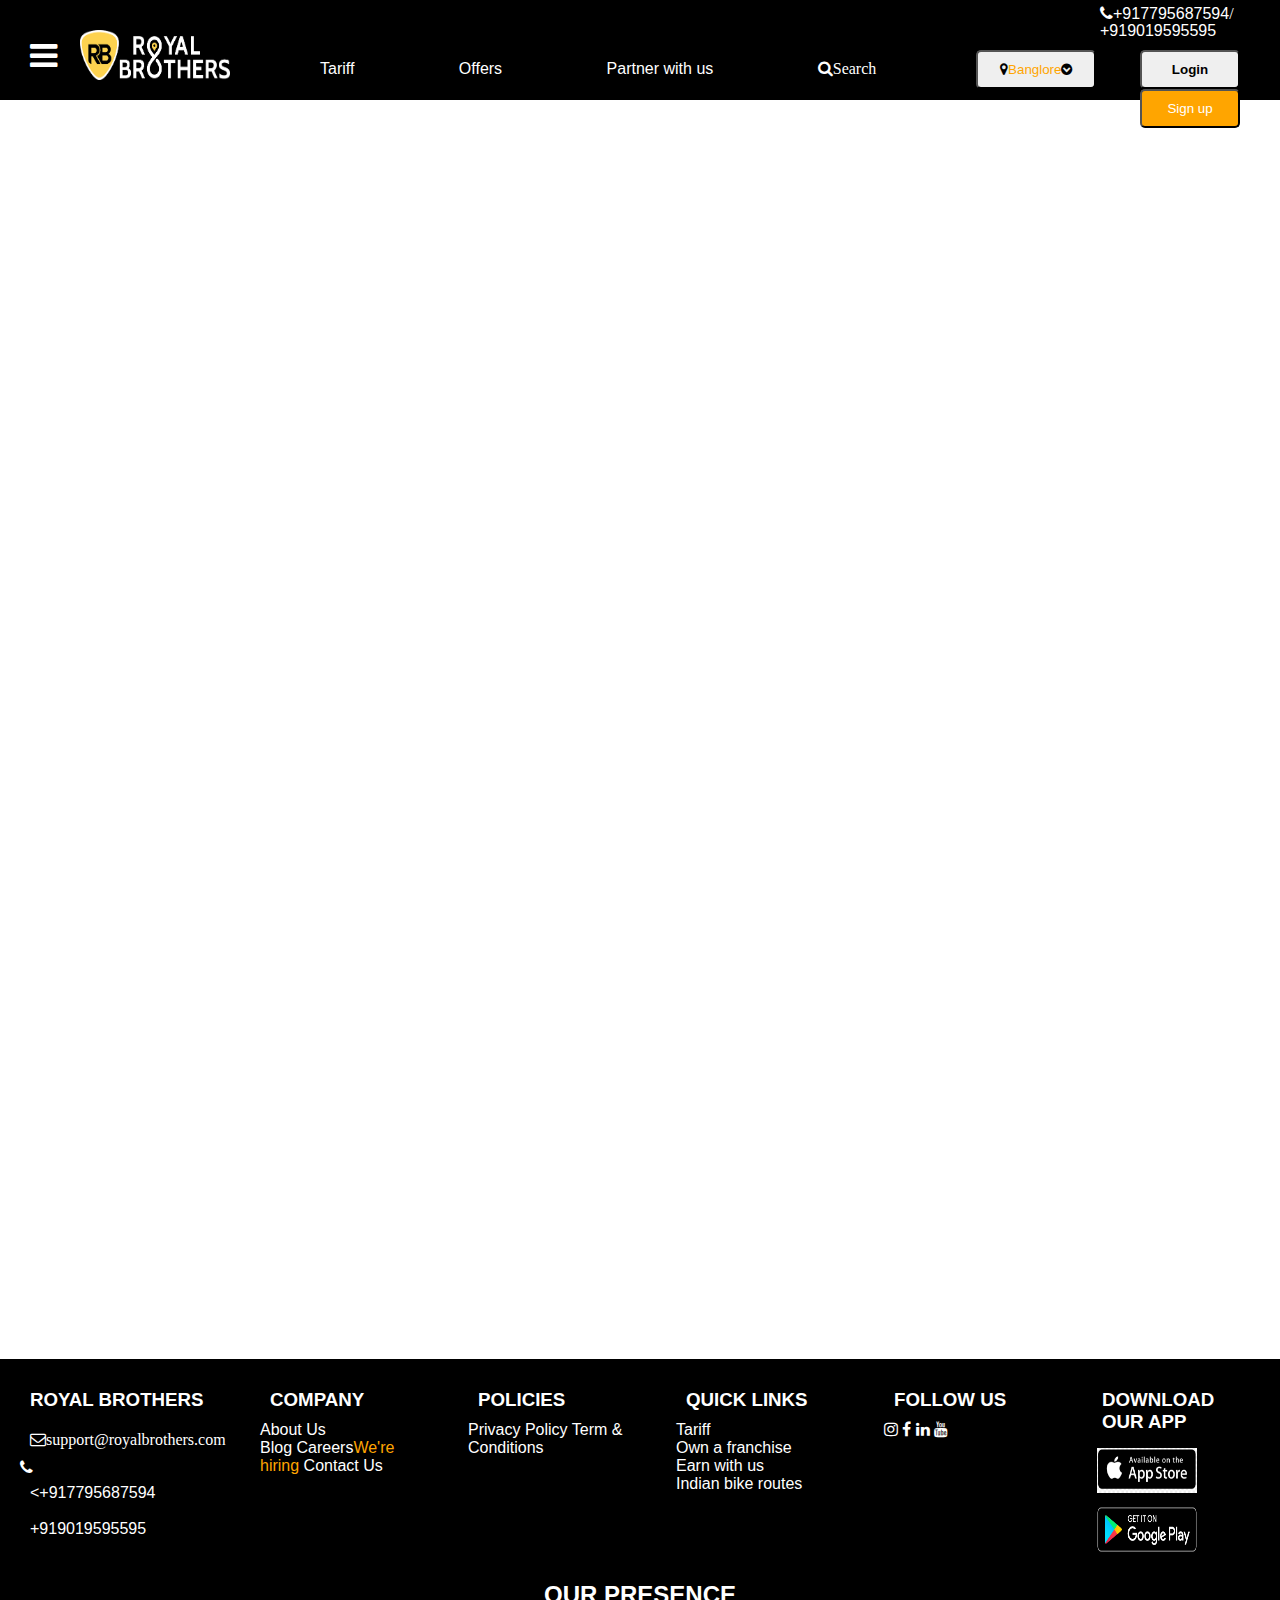
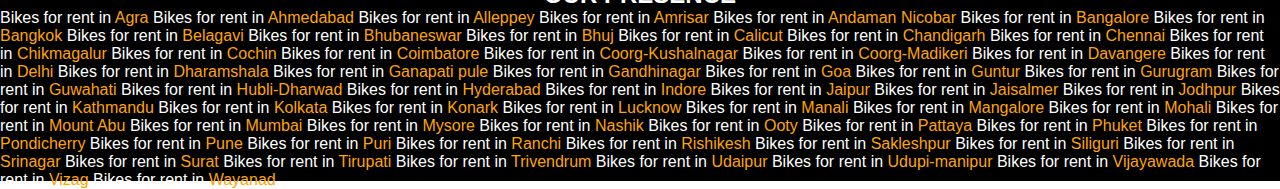
<file: RoyalBrothersX.html>
<!DOCTYPE html>
<html>
<head>
  <title>RoyalBrothersX</title>
  <meta name="viewport" content="width=device-width,initial-scale=1">
  <link rel="stylesheet" type="text/css" href="https://stackpath.bootstrapcdn.com/font-awesome/4.7.0/css/font-awesome.min.css">
  <link rel="stylesheet" type="text/css" href="home_page.css">
  <link rel="stylesheet" type="text/css" href="">
  <style>
    .fig{
      display: block;
    }
    .fig img{
      justify-content: space-between;
    }
    .presence h2{
      text-align: center;
    }
  </style>
</head>
<body>
       <div class="container">
            <div class="container-nav">
                     <div class="nav-call">
                            <i class="fa fa-phone"><a href="tel:+917795687594">+917795687594</a>/ <a href="tel:+919019595595">+919019595595</a></i>

                     </div>
                      <div class="nav-bar">
                      <div class="nav-logo">
                         <a href="Royal_Brothers_Home_Page1.html"><i class="fa fa-bars fa-2x"></i></a>
                         <a href="Royal_Brothers_Home_Page1.html"><img src="logo.png"></a>
                     </div>
                     <div class="nav-link">
                       <a href="Tariff.html">Tariff</a>
                     <a href="Offers.html">Offers</a>
                     <a href="">Partner with us</a>
                     <a href=""><i class="fa fa-search">Search</i></a>
                   </div>
                      <div class="nav-reg">
                            <button type="button"><i class="fa fa-map-marker"></i><span id="place">Banglore</span><i class="fa fa-chevron-circle-down"></i></button>
                     </div>
                     <div class="log-info">
                       <button type="Login"><a href="login_page.html"><span style="color: black"><b>Login</b></span></a></button>
                       <button type="signup" style="background-color:orange"><a href="Sign_Up_Page.html">Sign up</a></button>
                     </div>
               </div>
               <div class="content" style="background-image:url();">
                <div class="aside-bar">
                  <p><a href="Tariff.html">Tariff</a></p>
                  <p><a href="">Madurai Kanyakumari Ride</a></p>
                  <p><a href="">Blog</a></p>
                  <p><a href="">Indian Bike Routes</a></p>
                  <p><a href="About_Us.html">About Us</a></p>
                  <p><a href="">Bike Tour</a></p>
                  <p>
                    <a href="Terms_And_Conditions.html">Terms &Condition</a></p>
                   <p> <a href="Privacy_Policy.html">Privacy Policy</a></p>
                    <p><a href="FAQ.html">FAQ</a>
                  </p>
                  <p><a href="Reach_Us.html">Reach Us</a></p>
                </div>
        
      </div>
           <div class="cont-info">
            <div class="rb-info">
              <h3>ROYAL BROTHERS</h3>
              <a href=""><i class="fa fa-envelope-o">support@royalbrothers.com</i></a>
              <i class="fa fa-phone"><a href="tel:+917795687594"><+917795687594</a><a href="tel:+919019595595">+919019595595</a></i>
            </div>
            <div class="comp-info">
              <h3>COMPANY</h3>
              <a href="">About Us</a><br>
              <a href="">Blog</a>
              <a href="">Careers<span>We're hiring</span></a>
              <a href="">Contact Us</a>
            </div>
            <div class="comp-polc">
              <h3>POLICIES</h3>
              <a href="">Privacy Policy</a>
              <a href="">Term & Conditions</a>
            </div>
            <div class="quik-link">
              <h3>QUICK LINKS</h3>
                <a href="">Tariff</a><br>
                <a href="">Own a franchise</a><br>
                <a href="">Earn with us</a><br>
                <a href="">Indian bike routes</a>
            </div>
            <div class="folw-us">
              <h3>FOLLOW US</h3>
              <a href=""><i class="fa fa-instagram"></i></a>
              <a href=""><i class="fa fa-facebook"></i></a>
              <a href=""><i class="fa fa-linkedin"></i></a>
              <a href=""><i class="fa fa-youtube"></i></a>
            </div>
            <div class="downld-app">
              <h3>DOWNLOAD OUR APP</h3>
              <a href=""><img src="apple-store.png"></a>
              <a href=""><img src="google-play.png"></a>
            </div>
          </div>
          <div class="presence">
            <h2>OUR PRESENCE</h2>
             <p><a href="">Bikes for rent in<span> Agra</span></a></p>
             <p><a href="">Bikes for rent in<span> Ahmedabad</span></a></p>
             <p><a href="">Bikes for rent in<span> Alleppey</span></a></p>
             <p><a href="">Bikes for rent in<span> Amrisar</span></a></p>
             <p><a href="">Bikes for rent in<span> Andaman Nicobar</span></a></p>
             <p><a href="">Bikes for rent in<span> Bangalore</span></a></p>
             <p><a href="">Bikes for rent in<span> Bangkok</span></a></p>
             <p><a href="">Bikes for rent in<span> Belagavi</span></a></p>
             <p><a href="">Bikes for rent in<span> Bhubaneswar</span></a></p>
             <p><a href="">Bikes for rent in<span> Bhuj</span></a></p>
             <p><a href="">Bikes for rent in<span> Calicut</span></a></p>
             <p><a href="">Bikes for rent in<span> Chandigarh</span></a></p>
             <p><a href="">Bikes for rent in<span> Chennai</span></a></p>
             <p><a href="">Bikes for rent in<span> Chikmagalur</span></a></p>
             <p><a href="">Bikes for rent in<span> Cochin</span></a></p>
             <p><a href="">Bikes for rent in<span> Coimbatore</span></a></p>
             <p><a href="">Bikes for rent in<span> Coorg-Kushalnagar</span></a></p>
             <p><a href="">Bikes for rent in<span> Coorg-Madikeri</span></a></p>
             <p><a href="">Bikes for rent in<span> Davangere</span></a></p>
             <p><a href="">Bikes for rent in<span> Delhi</span></a></p>
             <p><a href="">Bikes for rent in<span> Dharamshala</span></a></p>
             <p><a href="">Bikes for rent in<span> Ganapati pule</span></a></p>
             <p><a href="">Bikes for rent in<span> Gandhinagar</span></a></p>
             <p><a href="">Bikes for rent in<span> Goa</span></a></p>
             <p><a href="">Bikes for rent in<span> Guntur</span></a></p>
             <p><a href="">Bikes for rent in<span> Gurugram</span></a></p>
             <p><a href="">Bikes for rent in<span> Guwahati</span></a></p>
             <p><a href="">Bikes for rent in<span> Hubli-Dharwad</span></a></p>
             <p><a href="">Bikes for rent in<span> Hyderabad</span></a></p>
             <p><a href="">Bikes for rent in<span> Indore</span></a></p>
             <p><a href="">Bikes for rent in<span> Jaipur</span></a></p>
             <p><a href="">Bikes for rent in<span> Jaisalmer</span></a></p>
             <p><a href="">Bikes for rent in<span> Jodhpur</span></a></p>
             <p><a href="">Bikes for rent in<span> Kathmandu</span></a></p>
             <p><a href="">Bikes for rent in<span> Kolkata</span></a></p>
             <p><a href="">Bikes for rent in<span> Konark</span></a></p>
             <p><a href="">Bikes for rent in<span> Lucknow</span></a></p>
             <p><a href="">Bikes for rent in<span> Manali</span></a></p>
             <p><a href="">Bikes for rent in<span> Mangalore</span></a></p>
             <p><a href="">Bikes for rent in<span> Mohali</span></a></p>
             <p><a href="">Bikes for rent in<span> Mount Abu</span></a></p>
             <p><a href="">Bikes for rent in<span> Mumbai</span></a></p>
             <p><a href="">Bikes for rent in<span> Mysore</span></a></p>
             <p><a href="">Bikes for rent in<span> Nashik</span></a></p>
             <p><a href="">Bikes for rent in<span> Ooty</span></a></p>
             <p><a href="">Bikes for rent in<span> Pattaya</span></a></p>
             <p><a href="">Bikes for rent in<span> Phuket</span></a></p>
             <p><a href="">Bikes for rent in<span> Pondicherry</span></a></p>
             <p><a href="">Bikes for rent in<span> Pune</span></a></p>
             <p><a href="">Bikes for rent in<span> Puri</span></a></p>
             <p><a href="">Bikes for rent in<span> Ranchi</span></a></p>
             <p><a href="">Bikes for rent in<span> Rishikesh</span></a></p>
             <p><a href="">Bikes for rent in<span> Sakleshpur</span></a></p>
             <p><a href="">Bikes for rent in<span> Siliguri</span></a></p>
             <p><a href="">Bikes for rent in<span> Srinagar</span></a></p>
             <p><a href="">Bikes for rent in<span> Surat</span></a></p>
             <p><a href="">Bikes for rent in<span> Tirupati</span></a></p>
             <p><a href="">Bikes for rent in<span> Trivendrum</span></a></p>
             <p><a href="">Bikes for rent in<span> Udaipur</span></a></p>
             <p><a href="">Bikes for rent in<span> Udupi-manipur</span></a></p>
             <p><a href="">Bikes for rent in<span> Vijayawada</span></a></p>
             <p><a href="">Bikes for rent in<span> Vizag</span></a></p>
             <p><a href="">Bikes for rent in<span> Wayanad</span></a></p>
          </div>
         </div>
</body>
</html>
</file>
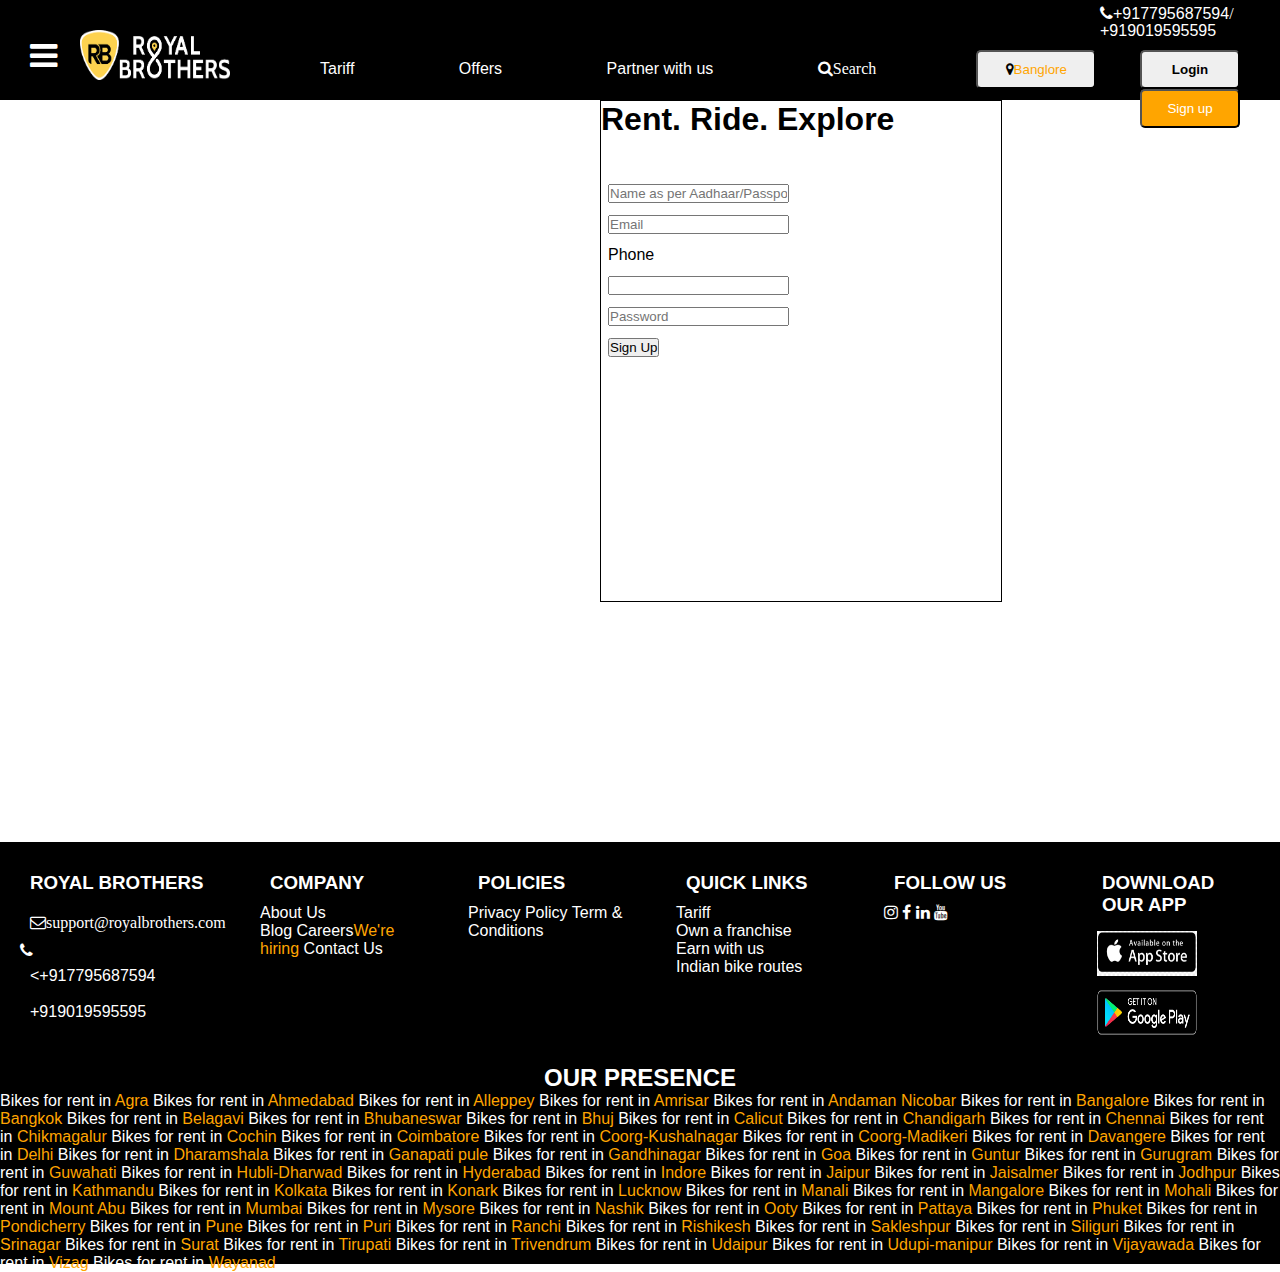
<file: Sign_Up_Page.html>
<!DOCTYPE html>
<html>
<head>
  <title>Sign_up_page</title>
  <meta name="viewport" content="width=device-width,initial-scale=1">
  <link rel="stylesheet" type="text/css" href="https://stackpath.bootstrapcdn.com/font-awesome/4.7.0/css/font-awesome.min.css">
  <link rel="stylesheet" type="text/css" href="home_page.css">
  <link rel="stylesheet" type="text/css" href="">
  <style>
    .fig{
      display: block;
    }
    .fig img{
      justify-content: space-between;
    }
    .presence h2{
      text-align: center;
    }
    form{
      height: 500px;
      width: 400px;
      margin-top: 20px;
      margin-left: 600px;
      border:1px solid black;
    }
  </style>
</head>
<body>
        <div class="container">
            <div class="container-nav">
                     <div class="nav-call">
                            <i class="fa fa-phone"><a href="tel:+917795687594">+917795687594</a>/ <a href="tel:+919019595595">+919019595595</a></i>

                     </div>
                      <div class="nav-bar">
                      <div class="nav-logo">
                         <a href=""><i class="fa fa-bars fa-2x"></i></a>
                         <a href=""><img src="logo.png"></a>
                     </div>
                     <div class="nav-link">
                       <a href="">Tariff</a>
                     <a href="">Offers</a>
                     <a href="">Partner with us</a>
                     <a href=""><i class="fa fa-search">Search</i></a>
                   </div>
                      <div class="nav-reg">
                            <button type="button"><i class="fa fa-map-marker"></i><span id="place">Banglore</span><i class="fa fa-chevron
                              -circle-down"></i></button>
                     </div>
                     <div class="log-info">
                       <button type="Login"><a href="login_page.html"><span style="color: black"><b>Login</b></span></a></button>
                       <button type="signup" style="background-color:orange"><a href="Sign_Up_Page.html">Sign up</a></button>
                     </div>
               </div>
             </div>
               <div class="content">
                <div class="aside-bar">
                  <p><a href="">Tariff</a></p>
                  <p><a href="">Madurai Kanyakumari Ride</a></p>
                  <p><a href="">Blog</a></p>
                  <p><a href="">Indian Bike Routes</a></p>
                  <p><a href="">About Us</a></p>
                  <p><a href="">Bike Tour</a></p>
                  <p>
                    <a href="">Terms &Condition</a></p>
                   <p> <a href="">Privacy Policy</a></p>
                    <p><a href="">FAQ</a>
                  </p>
                  <p><a href="">Reach Us</a></p>
                </div>
                 <div>
        <form>
          <h1>Rent. Ride. Explore</h1>
          <table>
            <tr>
                 <th><h1><a href="login_page.html">Login</a></h1></th>
                 <th><h1><a href="Sign_Up_Page.html">Sign Up</a></h1></th>
                  
              </tr>
              <tr>
                <td colspan="2"><input type="text" name="name" placeholder="Name as per Aadhaar/Passport"></td>
              </tr>
              <tr>
                <td><input type="email" name="em" placeholder="Email"></td>
              </tr>
                  <tr>
                    <td colspan="2"><label>Phone</label></td>
                  </tr>
                  <tr>
                    <td colspan="2"><input type="number" name="date"></td>
                  </tr>
                  <tr>
                    <td colspan="2"><input type="password" name="pd" placeholder="Password"></td>
                  </tr>
                  <tr>
                    <td colspan="2"><button type="button">Sign Up</button></a></button></td>
                  </tr>
          </table>
        </form>
      </div>
           <div class="cont-info">
            <div class="rb-info">
              <h3>ROYAL BROTHERS</h3>
              <a href=""><i class="fa fa-envelope-o">support@royalbrothers.com</i></a>
              <i class="fa fa-phone"><a href="tel:+917795687594"><+917795687594</a><a href="tel:+919019595595">+919019595595</a></i>
            </div>
            <div class="comp-info">
              <h3>COMPANY</h3>
              <a href="">About Us</a><br>
              <a href="">Blog</a>
              <a href="">Careers<span>We're hiring</span></a>
              <a href="">Contact Us</a>
            </div>
            <div class="comp-polc">
              <h3>POLICIES</h3>
              <a href="">Privacy Policy</a>
              <a href="">Term & Conditions</a>
            </div>
            <div class="quik-link">
              <h3>QUICK LINKS</h3>
                <a href="">Tariff</a><br>
                <a href="">Own a franchise</a><br>
                <a href="">Earn with us</a><br>
                <a href="">Indian bike routes</a>
            </div>
            <div class="folw-us">
              <h3>FOLLOW US</h3>
              <a href=""><i class="fa fa-instagram"></i></a>
              <a href=""><i class="fa fa-facebook"></i></a>
              <a href=""><i class="fa fa-linkedin"></i></a>
              <a href=""><i class="fa fa-youtube"></i></a>
            </div>
            <div class="downld-app">
              <h3>DOWNLOAD OUR APP</h3>
              <a href=""><img src="apple-store.png"></a>
              <a href=""><img src="google-play.png"></a>
            </div>
          </div>
          <div class="presence">
            <h2>OUR PRESENCE</h2>
             <p><a href="">Bikes for rent in<span> Agra</span></a></p>
             <p><a href="">Bikes for rent in<span> Ahmedabad</span></a></p>
             <p><a href="">Bikes for rent in<span> Alleppey</span></a></p>
             <p><a href="">Bikes for rent in<span> Amrisar</span></a></p>
             <p><a href="">Bikes for rent in<span> Andaman Nicobar</span></a></p>
             <p><a href="">Bikes for rent in<span> Bangalore</span></a></p>
             <p><a href="">Bikes for rent in<span> Bangkok</span></a></p>
             <p><a href="">Bikes for rent in<span> Belagavi</span></a></p>
             <p><a href="">Bikes for rent in<span> Bhubaneswar</span></a></p>
             <p><a href="">Bikes for rent in<span> Bhuj</span></a></p>
             <p><a href="">Bikes for rent in<span> Calicut</span></a></p>
             <p><a href="">Bikes for rent in<span> Chandigarh</span></a></p>
             <p><a href="">Bikes for rent in<span> Chennai</span></a></p>
             <p><a href="">Bikes for rent in<span> Chikmagalur</span></a></p>
             <p><a href="">Bikes for rent in<span> Cochin</span></a></p>
             <p><a href="">Bikes for rent in<span> Coimbatore</span></a></p>
             <p><a href="">Bikes for rent in<span> Coorg-Kushalnagar</span></a></p>
             <p><a href="">Bikes for rent in<span> Coorg-Madikeri</span></a></p>
             <p><a href="">Bikes for rent in<span> Davangere</span></a></p>
             <p><a href="">Bikes for rent in<span> Delhi</span></a></p>
             <p><a href="">Bikes for rent in<span> Dharamshala</span></a></p>
             <p><a href="">Bikes for rent in<span> Ganapati pule</span></a></p>
             <p><a href="">Bikes for rent in<span> Gandhinagar</span></a></p>
             <p><a href="">Bikes for rent in<span> Goa</span></a></p>
             <p><a href="">Bikes for rent in<span> Guntur</span></a></p>
             <p><a href="">Bikes for rent in<span> Gurugram</span></a></p>
             <p><a href="">Bikes for rent in<span> Guwahati</span></a></p>
             <p><a href="">Bikes for rent in<span> Hubli-Dharwad</span></a></p>
             <p><a href="">Bikes for rent in<span> Hyderabad</span></a></p>
             <p><a href="">Bikes for rent in<span> Indore</span></a></p>
             <p><a href="">Bikes for rent in<span> Jaipur</span></a></p>
             <p><a href="">Bikes for rent in<span> Jaisalmer</span></a></p>
             <p><a href="">Bikes for rent in<span> Jodhpur</span></a></p>
             <p><a href="">Bikes for rent in<span> Kathmandu</span></a></p>
             <p><a href="">Bikes for rent in<span> Kolkata</span></a></p>
             <p><a href="">Bikes for rent in<span> Konark</span></a></p>
             <p><a href="">Bikes for rent in<span> Lucknow</span></a></p>
             <p><a href="">Bikes for rent in<span> Manali</span></a></p>
             <p><a href="">Bikes for rent in<span> Mangalore</span></a></p>
             <p><a href="">Bikes for rent in<span> Mohali</span></a></p>
             <p><a href="">Bikes for rent in<span> Mount Abu</span></a></p>
             <p><a href="">Bikes for rent in<span> Mumbai</span></a></p>
             <p><a href="">Bikes for rent in<span> Mysore</span></a></p>
             <p><a href="">Bikes for rent in<span> Nashik</span></a></p>
             <p><a href="">Bikes for rent in<span> Ooty</span></a></p>
             <p><a href="">Bikes for rent in<span> Pattaya</span></a></p>
             <p><a href="">Bikes for rent in<span> Phuket</span></a></p>
             <p><a href="">Bikes for rent in<span> Pondicherry</span></a></p>
             <p><a href="">Bikes for rent in<span> Pune</span></a></p>
             <p><a href="">Bikes for rent in<span> Puri</span></a></p>
             <p><a href="">Bikes for rent in<span> Ranchi</span></a></p>
             <p><a href="">Bikes for rent in<span> Rishikesh</span></a></p>
             <p><a href="">Bikes for rent in<span> Sakleshpur</span></a></p>
             <p><a href="">Bikes for rent in<span> Siliguri</span></a></p>
             <p><a href="">Bikes for rent in<span> Srinagar</span></a></p>
             <p><a href="">Bikes for rent in<span> Surat</span></a></p>
             <p><a href="">Bikes for rent in<span> Tirupati</span></a></p>
             <p><a href="">Bikes for rent in<span> Trivendrum</span></a></p>
             <p><a href="">Bikes for rent in<span> Udaipur</span></a></p>
             <p><a href="">Bikes for rent in<span> Udupi-manipur</span></a></p>
             <p><a href="">Bikes for rent in<span> Vijayawada</span></a></p>
             <p><a href="">Bikes for rent in<span> Vizag</span></a></p>
             <p><a href="">Bikes for rent in<span> Wayanad</span></a></p>
          </div>
         </div>
</body>
</html>
</file>
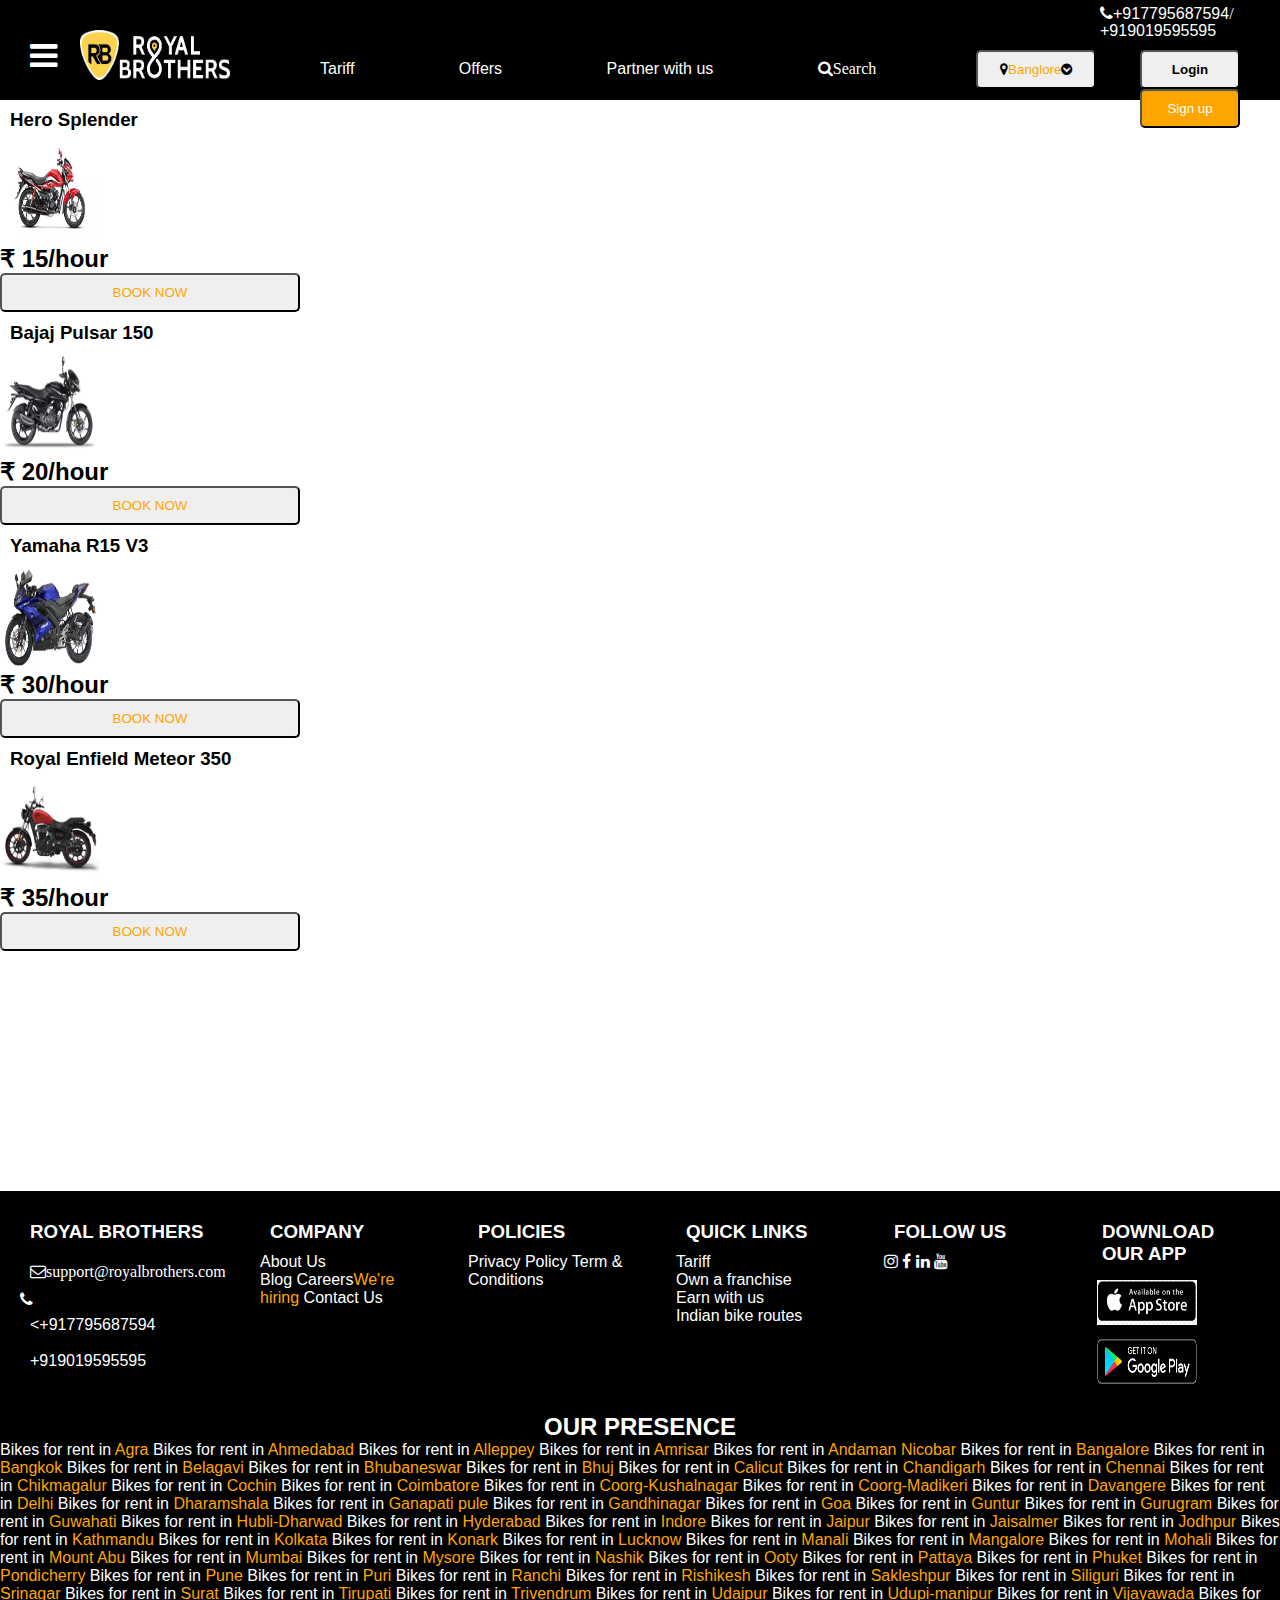
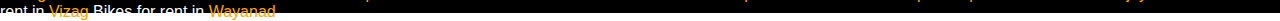
<file: Tariff.html>
<!DOCTYPE html>
<html>
<head>
	<title>Tariff</title>
	<meta name="viewport" content="width=device-width,initial-scale=1">
	<link rel="stylesheet" type="text/css" href="https://stackpath.bootstrapcdn.com/font-awesome/4.7.0/css/font-awesome.min.css">
	<link rel="stylesheet" type="text/css" href="home_page.css">
	<link rel="stylesheet" type="text/css" href="">
  <style>
    .presence h2{
      text-align: center;
    }
  </style>
</head>
<body>
        <div class="container">
            <div class="container-nav">
                     <div class="nav-call">
                            <i class="fa fa-phone"><a href="tel:+917795687594">+917795687594</a>/ <a href="tel:+919019595595">+919019595595</a></i>

                     </div>
                      <div class="nav-bar">
                      <div class="nav-logo">
                         <a href="Royal_Brothers_Home_Page1.html"><i class="fa fa-bars fa-2x"></i></a>
                         <a href="Royal_Brothers_Home_Page1.html"><img src="logo.png"></a>
                     </div>
                     <div class="nav-link">
                       <a href="Tariff.html">Tariff</a>
                     <a href="Offers.html">Offers</a>
                     <a href="">Partner with us</a>
                     <a href=""><i class="fa fa-search">Search</i></a>
                   </div>
                      <div class="nav-reg">
                            <button type="button"><i class="fa fa-map-marker"></i><span id="place">Banglore</span><i class="fa fa-chevron-circle-down"></i></button>
                     </div>
                     <div class="log-info">
                       <button type="Login"><a href="login_page.html"><span style="color: black"><b>Login</b></span></a></button>
                       <button type="signup" style="background-color:orange"><a href="Sign_Up_Page.html">Sign up</a></button>
                     </div>
               </div>
               <div class="content">
                <div class="aside-bar">
                  <p><a href="Tariff.html">Tariff</a></p>
                  <p><a href="">Madurai Kanyakumari Ride</a></p>
                  <p><a href="">Blog</a></p>
                  <p><a href="">Indian Bike Routes</a></p>
                  <p><a href="About_Us.html">About Us</a></p>
                  <p><a href="">Bike Tour</a></p>
                  <p>
                    <a href="Terms_And_Conditions.html">Terms &Condition</a></p>
                   <p> <a href="Privacy_Policy.html">Privacy Policy</a></p>
                    <p><a href="FAQ.html">FAQ</a>
                  </p>
                  <p><a href="Reach_Us.html">Reach Us</a></p>
                </div>
       		    
            <div class="fig">
              <figure>
                <h3>Hero Splender</h3>
                <img src="hs.webp">
                <h2>&#8377 15/hour</h2>
                <figcaption><button>BOOK NOW</button></figcaption>
              </figure>
              <figure>
                <h3>Bajaj Pulsar 150</h3>
                <img src="p150.png">
                <h2>&#8377 20/hour</h2>
                <figcaption><button>BOOK NOW</button></figcaption>
              </figure>
              <figure>
                <h3>Yamaha R15 V3</h3>
                <img src="r15v3.webp">
                <h2>&#8377 30/hour</h2>
                <figcaption><button>BOOK NOW</button></figcaption>
              </figure>
              <figure>
                <h3>Royal Enfield Meteor 350</h3>
                <img src="rem350.webp">
                <h2>&#8377 35/hour</h2>
                <figcaption><button>BOOK NOW</button></figcaption>
              </figure>
            </div>
          <div class="cont-info">
            <div class="rb-info">
              <h3>ROYAL BROTHERS</h3>
              <a href=""><i class="fa fa-envelope-o">support@royalbrothers.com</i></a>
              <i class="fa fa-phone"><a href="tel:+917795687594"><+917795687594</a><a href="tel:+919019595595">+919019595595</a></i>
            </div>
            <div class="comp-info">
              <h3>COMPANY</h3>
              <a href="">About Us</a><br>
              <a href="">Blog</a>
              <a href="">Careers<span>We're hiring</span></a>
              <a href="">Contact Us</a>
            </div>
            <div class="comp-polc">
              <h3>POLICIES</h3>
              <a href="">Privacy Policy</a>
              <a href="">Term & Conditions</a>
            </div>
            <div class="quik-link">
              <h3>QUICK LINKS</h3>
                <a href="">Tariff</a><br>
                <a href="">Own a franchise</a><br>
                <a href="">Earn with us</a><br>
                <a href="">Indian bike routes</a>
            </div>
            <div class="folw-us">
              <h3>FOLLOW US</h3>
              <a href=""><i class="fa fa-instagram"></i></a>
              <a href=""><i class="fa fa-facebook"></i></a>
              <a href=""><i class="fa fa-linkedin"></i></a>
              <a href=""><i class="fa fa-youtube"></i></a>
            </div>
            <div class="downld-app">
              <h3>DOWNLOAD OUR APP</h3>
              <a href=""><img src="apple-store.png"></a>
              <a href=""><img src="google-play.png"></a>
            </div>
          </div>
          <div class="presence">
            <h2>OUR PRESENCE</h2>
             <p><a href="">Bikes for rent in<span> Agra</span></a></p>
             <p><a href="">Bikes for rent in<span> Ahmedabad</span></a></p>
             <p><a href="">Bikes for rent in<span> Alleppey</span></a></p>
             <p><a href="">Bikes for rent in<span> Amrisar</span></a></p>
             <p><a href="">Bikes for rent in<span> Andaman Nicobar</span></a></p>
             <p><a href="">Bikes for rent in<span> Bangalore</span></a></p>
             <p><a href="">Bikes for rent in<span> Bangkok</span></a></p>
             <p><a href="">Bikes for rent in<span> Belagavi</span></a></p>
             <p><a href="">Bikes for rent in<span> Bhubaneswar</span></a></p>
             <p><a href="">Bikes for rent in<span> Bhuj</span></a></p>
             <p><a href="">Bikes for rent in<span> Calicut</span></a></p>
             <p><a href="">Bikes for rent in<span> Chandigarh</span></a></p>
             <p><a href="">Bikes for rent in<span> Chennai</span></a></p>
             <p><a href="">Bikes for rent in<span> Chikmagalur</span></a></p>
             <p><a href="">Bikes for rent in<span> Cochin</span></a></p>
             <p><a href="">Bikes for rent in<span> Coimbatore</span></a></p>
             <p><a href="">Bikes for rent in<span> Coorg-Kushalnagar</span></a></p>
             <p><a href="">Bikes for rent in<span> Coorg-Madikeri</span></a></p>
             <p><a href="">Bikes for rent in<span> Davangere</span></a></p>
             <p><a href="">Bikes for rent in<span> Delhi</span></a></p>
             <p><a href="">Bikes for rent in<span> Dharamshala</span></a></p>
             <p><a href="">Bikes for rent in<span> Ganapati pule</span></a></p>
             <p><a href="">Bikes for rent in<span> Gandhinagar</span></a></p>
             <p><a href="">Bikes for rent in<span> Goa</span></a></p>
             <p><a href="">Bikes for rent in<span> Guntur</span></a></p>
             <p><a href="">Bikes for rent in<span> Gurugram</span></a></p>
             <p><a href="">Bikes for rent in<span> Guwahati</span></a></p>
             <p><a href="">Bikes for rent in<span> Hubli-Dharwad</span></a></p>
             <p><a href="">Bikes for rent in<span> Hyderabad</span></a></p>
             <p><a href="">Bikes for rent in<span> Indore</span></a></p>
             <p><a href="">Bikes for rent in<span> Jaipur</span></a></p>
             <p><a href="">Bikes for rent in<span> Jaisalmer</span></a></p>
             <p><a href="">Bikes for rent in<span> Jodhpur</span></a></p>
             <p><a href="">Bikes for rent in<span> Kathmandu</span></a></p>
             <p><a href="">Bikes for rent in<span> Kolkata</span></a></p>
             <p><a href="">Bikes for rent in<span> Konark</span></a></p>
             <p><a href="">Bikes for rent in<span> Lucknow</span></a></p>
             <p><a href="">Bikes for rent in<span> Manali</span></a></p>
             <p><a href="">Bikes for rent in<span> Mangalore</span></a></p>
             <p><a href="">Bikes for rent in<span> Mohali</span></a></p>
             <p><a href="">Bikes for rent in<span> Mount Abu</span></a></p>
             <p><a href="">Bikes for rent in<span> Mumbai</span></a></p>
             <p><a href="">Bikes for rent in<span> Mysore</span></a></p>
             <p><a href="">Bikes for rent in<span> Nashik</span></a></p>
             <p><a href="">Bikes for rent in<span> Ooty</span></a></p>
             <p><a href="">Bikes for rent in<span> Pattaya</span></a></p>
             <p><a href="">Bikes for rent in<span> Phuket</span></a></p>
             <p><a href="">Bikes for rent in<span> Pondicherry</span></a></p>
             <p><a href="">Bikes for rent in<span> Pune</span></a></p>
             <p><a href="">Bikes for rent in<span> Puri</span></a></p>
             <p><a href="">Bikes for rent in<span> Ranchi</span></a></p>
             <p><a href="">Bikes for rent in<span> Rishikesh</span></a></p>
             <p><a href="">Bikes for rent in<span> Sakleshpur</span></a></p>
             <p><a href="">Bikes for rent in<span> Siliguri</span></a></p>
             <p><a href="">Bikes for rent in<span> Srinagar</span></a></p>
             <p><a href="">Bikes for rent in<span> Surat</span></a></p>
             <p><a href="">Bikes for rent in<span> Tirupati</span></a></p>
             <p><a href="">Bikes for rent in<span> Trivendrum</span></a></p>
             <p><a href="">Bikes for rent in<span> Udaipur</span></a></p>
             <p><a href="">Bikes for rent in<span> Udupi-manipur</span></a></p>
             <p><a href="">Bikes for rent in<span> Vijayawada</span></a></p>
             <p><a href="">Bikes for rent in<span> Vizag</span></a></p>
             <p><a href="">Bikes for rent in<span> Wayanad</span></a></p>
          </div>
         </div>
</body>
</html>
</file>
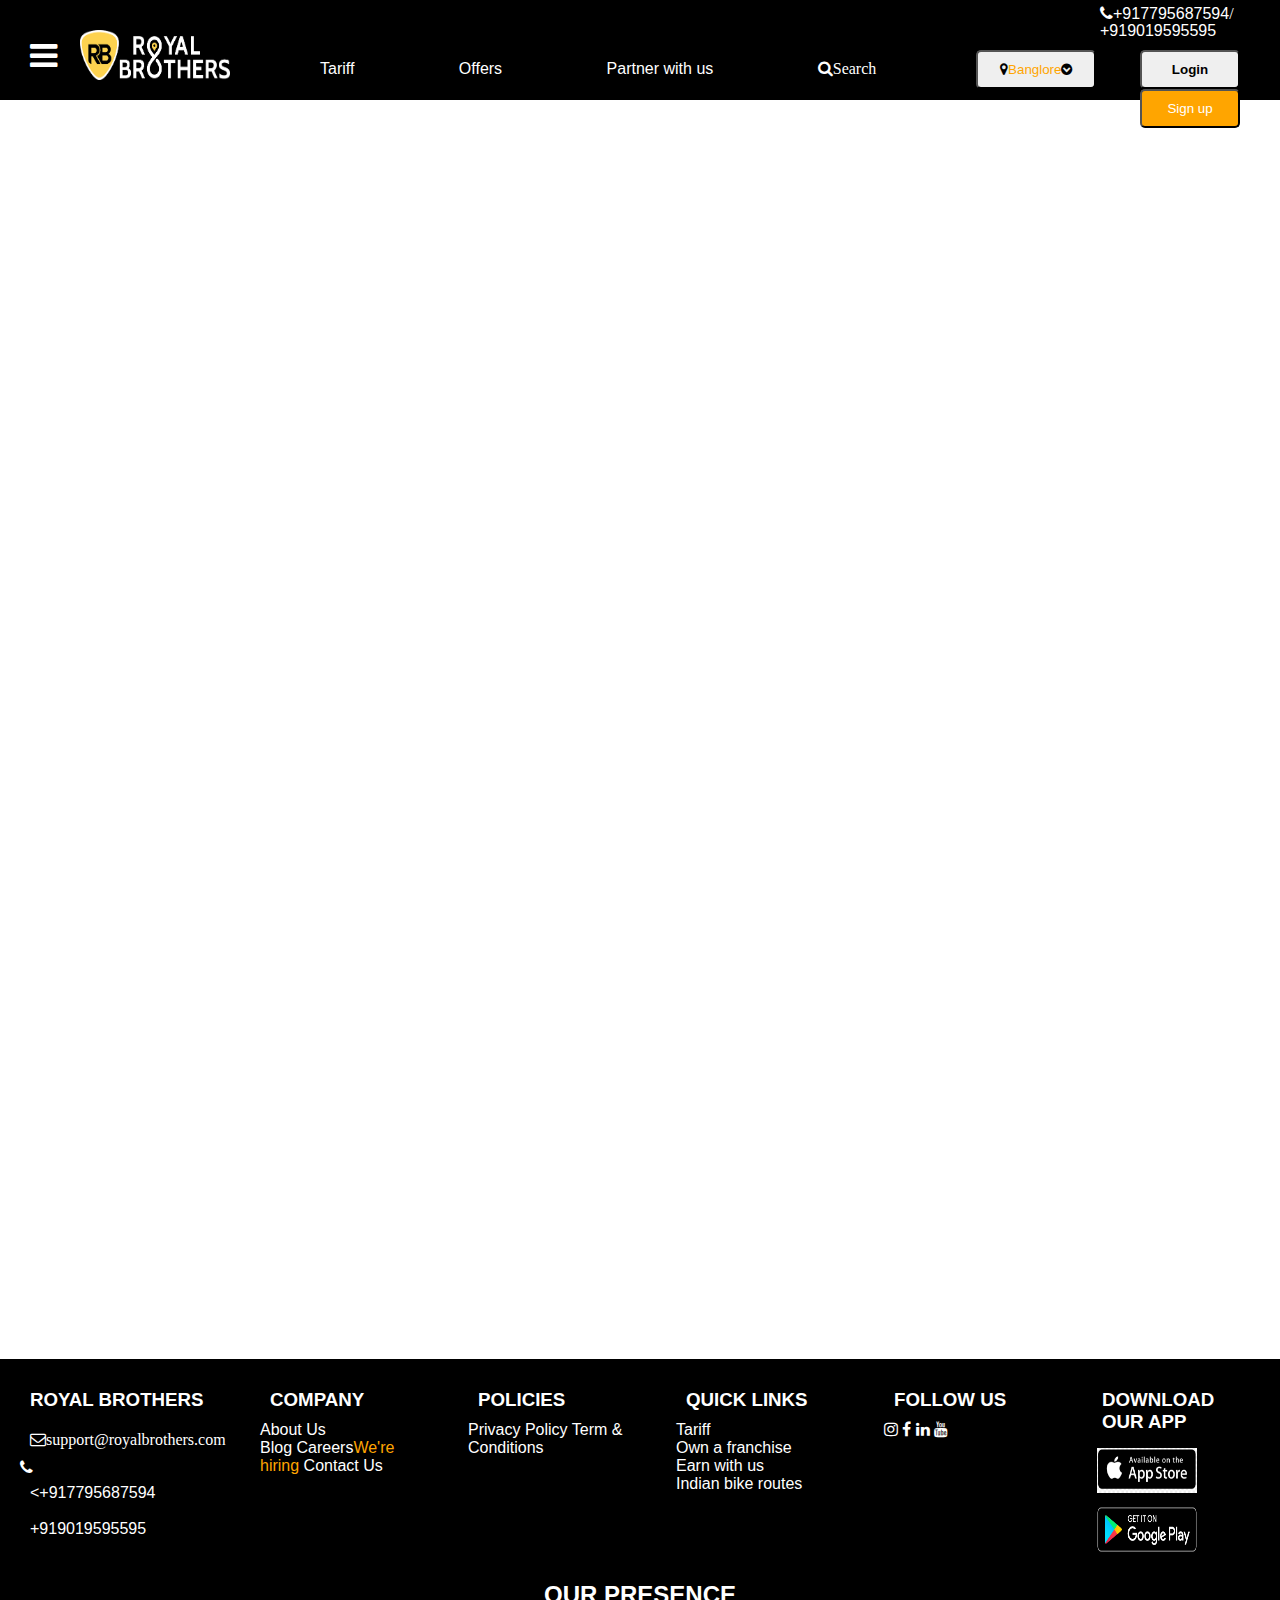
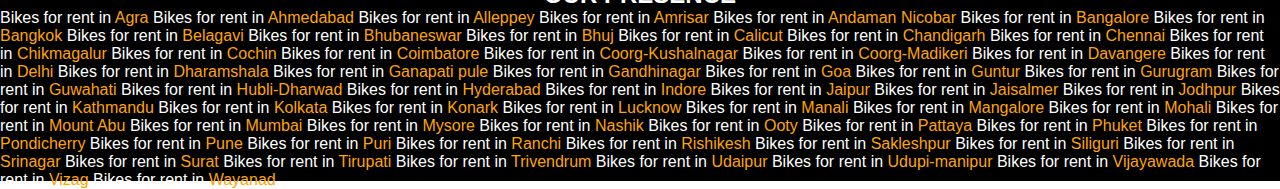
<file: Terms_And_Conditions.html>
<!DOCTYPE html>
<html>
<head>
  <title>Terms & Conditions</title>
  <meta name="viewport" content="width=device-width,initial-scale=1">
  <link rel="stylesheet" type="text/css" href="https://stackpath.bootstrapcdn.com/font-awesome/4.7.0/css/font-awesome.min.css">
  <link rel="stylesheet" type="text/css" href="home_page.css">
  <link rel="stylesheet" type="text/css" href="">
  <style>
    .fig{
      display: block;
    }
    .fig img{
      justify-content: space-between;
    }
    .presence h2{
      text-align: center;
    }
  </style>
</head>
<body>
        <div class="container">
            <div class="container-nav">
                     <div class="nav-call">
                            <i class="fa fa-phone"><a href="tel:+917795687594">+917795687594</a>/ <a href="tel:+919019595595">+919019595595</a></i>

                     </div>
                      <div class="nav-bar">
                      <div class="nav-logo">
                         <a href="Royal_Brothers_Home_Page1.html"><i class="fa fa-bars fa-2x"></i></a>
                         <a href="Royal_Brothers_Home_Page1.html"><img src="logo.png"></a>
                     </div>
                     <div class="nav-link">
                       <a href="Tariff.html">Tariff</a>
                     <a href="Offers.html">Offers</a>
                     <a href="">Partner with us</a>
                     <a href=""><i class="fa fa-search">Search</i></a>
                   </div>
                      <div class="nav-reg">
                            <button type="button"><i class="fa fa-map-marker"></i><span id="place">Banglore</span><i class="fa fa-chevron-circle-down"></i></button>
                     </div>
                     <div class="log-info">
                        <button type="Login"><a href="login_page.html"><span style="color: black"><b>Login</b></span></a></button>
                       <button type="signup" style="background-color:orange"><a href="Sign_Up_Page.html">Sign up</a></button>
                     </div>
               </div>
               <div class="content" style="background-image:url();">
                <div class="aside-bar">
                  <p><a href="Tariff.html">Tariff</a></p>
                  <p><a href="">Madurai Kanyakumari Ride</a></p>
                  <p><a href="">Blog</a></p>
                  <p><a href="">Indian Bike Routes</a></p>
                  <p><a href="About_Us.html">About Us</a></p>
                  <p><a href="">Bike Tour</a></p>
                  <p>
                    <a href="Terms_And_Conditions.html">Terms &Condition</a></p>
                   <p> <a href="Privacy_Policy.html">Privacy Policy</a></p>
                    <p><a href="FAQ.html">FAQ</a>
                  </p>
                  <p><a href="Reach_Us.html">Reach Us</a></p>
                </div>
        
      </div>
           <div class="cont-info">
            <div class="rb-info">
              <h3>ROYAL BROTHERS</h3>
              <a href=""><i class="fa fa-envelope-o">support@royalbrothers.com</i></a>
              <i class="fa fa-phone"><a href="tel:+917795687594"><+917795687594</a><a href="tel:+919019595595">+919019595595</a></i>
            </div>
            <div class="comp-info">
              <h3>COMPANY</h3>
              <a href="">About Us</a><br>
              <a href="">Blog</a>
              <a href="">Careers<span>We're hiring</span></a>
              <a href="">Contact Us</a>
            </div>
            <div class="comp-polc">
              <h3>POLICIES</h3>
              <a href="">Privacy Policy</a>
              <a href="">Term & Conditions</a>
            </div>
            <div class="quik-link">
              <h3>QUICK LINKS</h3>
                <a href="">Tariff</a><br>
                <a href="">Own a franchise</a><br>
                <a href="">Earn with us</a><br>
                <a href="">Indian bike routes</a>
            </div>
            <div class="folw-us">
              <h3>FOLLOW US</h3>
              <a href=""><i class="fa fa-instagram"></i></a>
              <a href=""><i class="fa fa-facebook"></i></a>
              <a href=""><i class="fa fa-linkedin"></i></a>
              <a href=""><i class="fa fa-youtube"></i></a>
            </div>
            <div class="downld-app">
              <h3>DOWNLOAD OUR APP</h3>
              <a href=""><img src="apple-store.png"></a>
              <a href=""><img src="google-play.png"></a>
            </div>
          </div>
          <div class="presence">
            <h2>OUR PRESENCE</h2>
             <p><a href="">Bikes for rent in<span> Agra</span></a></p>
             <p><a href="">Bikes for rent in<span> Ahmedabad</span></a></p>
             <p><a href="">Bikes for rent in<span> Alleppey</span></a></p>
             <p><a href="">Bikes for rent in<span> Amrisar</span></a></p>
             <p><a href="">Bikes for rent in<span> Andaman Nicobar</span></a></p>
             <p><a href="">Bikes for rent in<span> Bangalore</span></a></p>
             <p><a href="">Bikes for rent in<span> Bangkok</span></a></p>
             <p><a href="">Bikes for rent in<span> Belagavi</span></a></p>
             <p><a href="">Bikes for rent in<span> Bhubaneswar</span></a></p>
             <p><a href="">Bikes for rent in<span> Bhuj</span></a></p>
             <p><a href="">Bikes for rent in<span> Calicut</span></a></p>
             <p><a href="">Bikes for rent in<span> Chandigarh</span></a></p>
             <p><a href="">Bikes for rent in<span> Chennai</span></a></p>
             <p><a href="">Bikes for rent in<span> Chikmagalur</span></a></p>
             <p><a href="">Bikes for rent in<span> Cochin</span></a></p>
             <p><a href="">Bikes for rent in<span> Coimbatore</span></a></p>
             <p><a href="">Bikes for rent in<span> Coorg-Kushalnagar</span></a></p>
             <p><a href="">Bikes for rent in<span> Coorg-Madikeri</span></a></p>
             <p><a href="">Bikes for rent in<span> Davangere</span></a></p>
             <p><a href="">Bikes for rent in<span> Delhi</span></a></p>
             <p><a href="">Bikes for rent in<span> Dharamshala</span></a></p>
             <p><a href="">Bikes for rent in<span> Ganapati pule</span></a></p>
             <p><a href="">Bikes for rent in<span> Gandhinagar</span></a></p>
             <p><a href="">Bikes for rent in<span> Goa</span></a></p>
             <p><a href="">Bikes for rent in<span> Guntur</span></a></p>
             <p><a href="">Bikes for rent in<span> Gurugram</span></a></p>
             <p><a href="">Bikes for rent in<span> Guwahati</span></a></p>
             <p><a href="">Bikes for rent in<span> Hubli-Dharwad</span></a></p>
             <p><a href="">Bikes for rent in<span> Hyderabad</span></a></p>
             <p><a href="">Bikes for rent in<span> Indore</span></a></p>
             <p><a href="">Bikes for rent in<span> Jaipur</span></a></p>
             <p><a href="">Bikes for rent in<span> Jaisalmer</span></a></p>
             <p><a href="">Bikes for rent in<span> Jodhpur</span></a></p>
             <p><a href="">Bikes for rent in<span> Kathmandu</span></a></p>
             <p><a href="">Bikes for rent in<span> Kolkata</span></a></p>
             <p><a href="">Bikes for rent in<span> Konark</span></a></p>
             <p><a href="">Bikes for rent in<span> Lucknow</span></a></p>
             <p><a href="">Bikes for rent in<span> Manali</span></a></p>
             <p><a href="">Bikes for rent in<span> Mangalore</span></a></p>
             <p><a href="">Bikes for rent in<span> Mohali</span></a></p>
             <p><a href="">Bikes for rent in<span> Mount Abu</span></a></p>
             <p><a href="">Bikes for rent in<span> Mumbai</span></a></p>
             <p><a href="">Bikes for rent in<span> Mysore</span></a></p>
             <p><a href="">Bikes for rent in<span> Nashik</span></a></p>
             <p><a href="">Bikes for rent in<span> Ooty</span></a></p>
             <p><a href="">Bikes for rent in<span> Pattaya</span></a></p>
             <p><a href="">Bikes for rent in<span> Phuket</span></a></p>
             <p><a href="">Bikes for rent in<span> Pondicherry</span></a></p>
             <p><a href="">Bikes for rent in<span> Pune</span></a></p>
             <p><a href="">Bikes for rent in<span> Puri</span></a></p>
             <p><a href="">Bikes for rent in<span> Ranchi</span></a></p>
             <p><a href="">Bikes for rent in<span> Rishikesh</span></a></p>
             <p><a href="">Bikes for rent in<span> Sakleshpur</span></a></p>
             <p><a href="">Bikes for rent in<span> Siliguri</span></a></p>
             <p><a href="">Bikes for rent in<span> Srinagar</span></a></p>
             <p><a href="">Bikes for rent in<span> Surat</span></a></p>
             <p><a href="">Bikes for rent in<span> Tirupati</span></a></p>
             <p><a href="">Bikes for rent in<span> Trivendrum</span></a></p>
             <p><a href="">Bikes for rent in<span> Udaipur</span></a></p>
             <p><a href="">Bikes for rent in<span> Udupi-manipur</span></a></p>
             <p><a href="">Bikes for rent in<span> Vijayawada</span></a></p>
             <p><a href="">Bikes for rent in<span> Vizag</span></a></p>
             <p><a href="">Bikes for rent in<span> Wayanad</span></a></p>
          </div>
         </div>
</body>
</html>
</file>
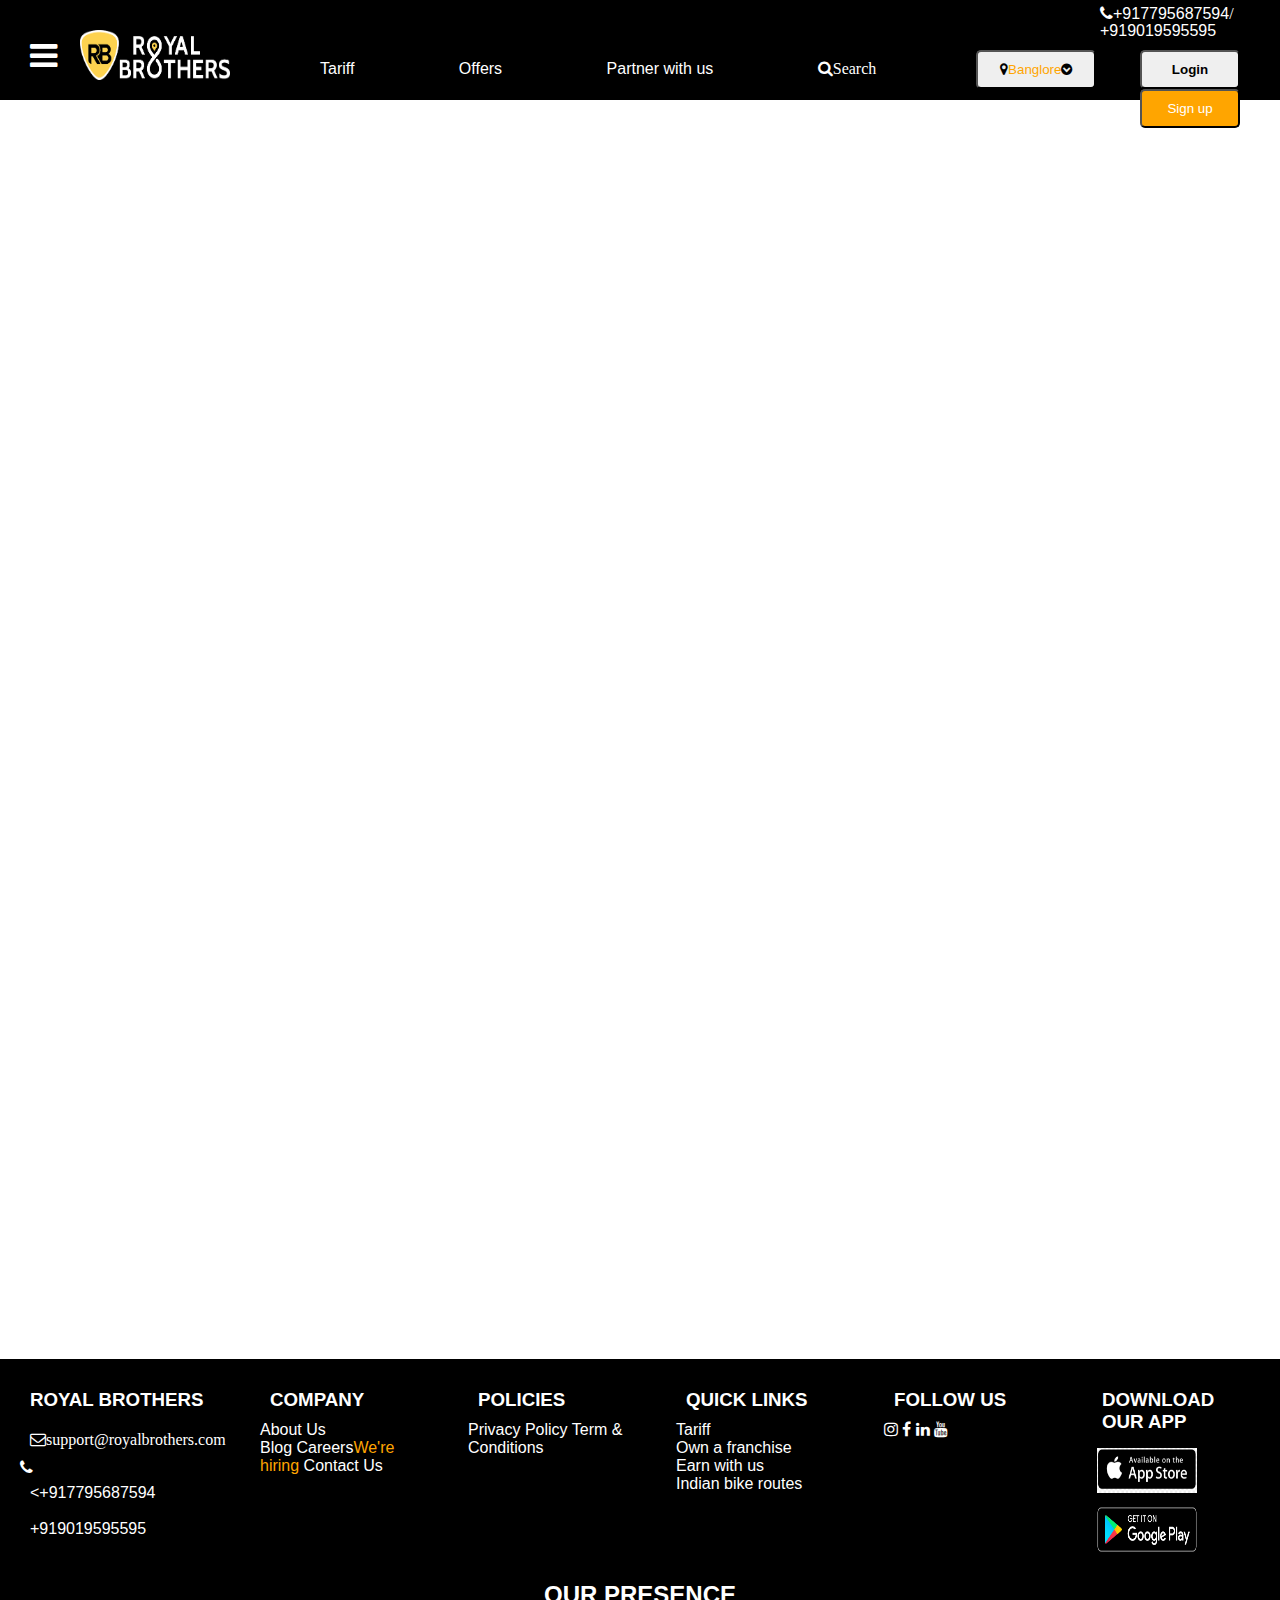
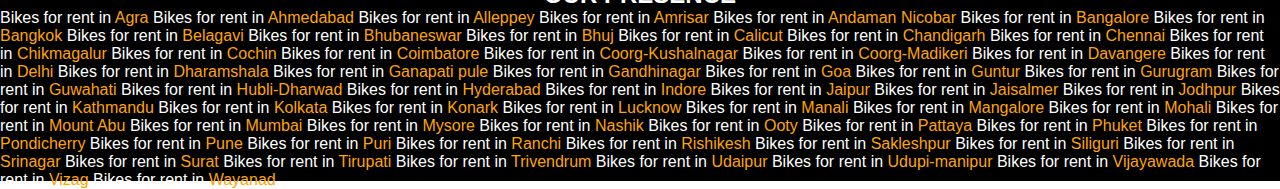
<file: Test_Ride_Arther_450X.html>
<!DOCTYPE html>
<html>
<head>
  <title>Test Ride Arther 450X</title>
  <meta name="viewport" content="width=device-width,initial-scale=1">
  <link rel="stylesheet" type="text/css" href="https://stackpath.bootstrapcdn.com/font-awesome/4.7.0/css/font-awesome.min.css">
  <link rel="stylesheet" type="text/css" href="home_page.css">
  <link rel="stylesheet" type="text/css" href="">
  <style>
    .fig{
      display: block;
    }
    .fig img{
      justify-content: space-between;
    }
    .presence h2{
      text-align: center;
    }
  </style>
</head>
<body>
        <div class="container">
            <div class="container-nav">
                     <div class="nav-call">
                            <i class="fa fa-phone"><a href="tel:+917795687594">+917795687594</a>/ <a href="tel:+919019595595">+919019595595</a></i>

                     </div>
                      <div class="nav-bar">
                      <div class="nav-logo">
                         <a href="Royal_Brothers_Home_Page1.html"><i class="fa fa-bars fa-2x"></i></a>
                         <a href="Royal_Brothers_Home_Page1.html"><img src="logo.png"></a>
                     </div>
                     <div class="nav-link">
                       <a href="Tariff.html">Tariff</a>
                     <a href="Offers.html">Offers</a>
                     <a href="">Partner with us</a>
                     <a href=""><i class="fa fa-search">Search</i></a>
                   </div>
                      <div class="nav-reg">
                            <button type="button"><i class="fa fa-map-marker"></i><span id="place">Banglore</span><i class="fa fa-chevron-circle-down"></i></button>
                     </div>
                     <div class="log-info">
                       <button type="Login"><a href="login_page.html"><span style="color: black"><b>Login</b></span></a></button>
                       <button type="signup" style="background-color:orange"><a href="Sign_Up_Page.html">Sign up</a></button>
                     </div>
               </div>
               <div class="content" style="background-image:url();">
                <div class="aside-bar">
                  <p><a href="Tariff.html">Tariff</a></p>
                  <p><a href="">Madurai Kanyakumari Ride</a></p>
                  <p><a href="">Blog</a></p>
                  <p><a href="">Indian Bike Routes</a></p>
                  <p><a href="About_Us.html">About Us</a></p>
                  <p><a href="">Bike Tour</a></p>
                  <p>
                    <a href="Terms_And_Conditions.html">Terms &Condition</a></p>
                   <p> <a href="Privacy_Policy.html">Privacy Policy</a></p>
                    <p><a href="FAQ.html">FAQ</a>
                  </p>
                  <p><a href="Reach_Us.html">Reach Us</a></p>
                </div>
        
      </div>
           <div class="cont-info">
            <div class="rb-info">
              <h3>ROYAL BROTHERS</h3>
              <a href=""><i class="fa fa-envelope-o">support@royalbrothers.com</i></a>
              <i class="fa fa-phone"><a href="tel:+917795687594"><+917795687594</a><a href="tel:+919019595595">+919019595595</a></i>
            </div>
            <div class="comp-info">
              <h3>COMPANY</h3>
              <a href="">About Us</a><br>
              <a href="">Blog</a>
              <a href="">Careers<span>We're hiring</span></a>
              <a href="">Contact Us</a>
            </div>
            <div class="comp-polc">
              <h3>POLICIES</h3>
              <a href="">Privacy Policy</a>
              <a href="">Term & Conditions</a>
            </div>
            <div class="quik-link">
              <h3>QUICK LINKS</h3>
                <a href="">Tariff</a><br>
                <a href="">Own a franchise</a><br>
                <a href="">Earn with us</a><br>
                <a href="">Indian bike routes</a>
            </div>
            <div class="folw-us">
              <h3>FOLLOW US</h3>
              <a href=""><i class="fa fa-instagram"></i></a>
              <a href=""><i class="fa fa-facebook"></i></a>
              <a href=""><i class="fa fa-linkedin"></i></a>
              <a href=""><i class="fa fa-youtube"></i></a>
            </div>
            <div class="downld-app">
              <h3>DOWNLOAD OUR APP</h3>
              <a href=""><img src="apple-store.png"></a>
              <a href=""><img src="google-play.png"></a>
            </div>
          </div>
          <div class="presence">
            <h2>OUR PRESENCE</h2>
             <p><a href="">Bikes for rent in<span> Agra</span></a></p>
             <p><a href="">Bikes for rent in<span> Ahmedabad</span></a></p>
             <p><a href="">Bikes for rent in<span> Alleppey</span></a></p>
             <p><a href="">Bikes for rent in<span> Amrisar</span></a></p>
             <p><a href="">Bikes for rent in<span> Andaman Nicobar</span></a></p>
             <p><a href="">Bikes for rent in<span> Bangalore</span></a></p>
             <p><a href="">Bikes for rent in<span> Bangkok</span></a></p>
             <p><a href="">Bikes for rent in<span> Belagavi</span></a></p>
             <p><a href="">Bikes for rent in<span> Bhubaneswar</span></a></p>
             <p><a href="">Bikes for rent in<span> Bhuj</span></a></p>
             <p><a href="">Bikes for rent in<span> Calicut</span></a></p>
             <p><a href="">Bikes for rent in<span> Chandigarh</span></a></p>
             <p><a href="">Bikes for rent in<span> Chennai</span></a></p>
             <p><a href="">Bikes for rent in<span> Chikmagalur</span></a></p>
             <p><a href="">Bikes for rent in<span> Cochin</span></a></p>
             <p><a href="">Bikes for rent in<span> Coimbatore</span></a></p>
             <p><a href="">Bikes for rent in<span> Coorg-Kushalnagar</span></a></p>
             <p><a href="">Bikes for rent in<span> Coorg-Madikeri</span></a></p>
             <p><a href="">Bikes for rent in<span> Davangere</span></a></p>
             <p><a href="">Bikes for rent in<span> Delhi</span></a></p>
             <p><a href="">Bikes for rent in<span> Dharamshala</span></a></p>
             <p><a href="">Bikes for rent in<span> Ganapati pule</span></a></p>
             <p><a href="">Bikes for rent in<span> Gandhinagar</span></a></p>
             <p><a href="">Bikes for rent in<span> Goa</span></a></p>
             <p><a href="">Bikes for rent in<span> Guntur</span></a></p>
             <p><a href="">Bikes for rent in<span> Gurugram</span></a></p>
             <p><a href="">Bikes for rent in<span> Guwahati</span></a></p>
             <p><a href="">Bikes for rent in<span> Hubli-Dharwad</span></a></p>
             <p><a href="">Bikes for rent in<span> Hyderabad</span></a></p>
             <p><a href="">Bikes for rent in<span> Indore</span></a></p>
             <p><a href="">Bikes for rent in<span> Jaipur</span></a></p>
             <p><a href="">Bikes for rent in<span> Jaisalmer</span></a></p>
             <p><a href="">Bikes for rent in<span> Jodhpur</span></a></p>
             <p><a href="">Bikes for rent in<span> Kathmandu</span></a></p>
             <p><a href="">Bikes for rent in<span> Kolkata</span></a></p>
             <p><a href="">Bikes for rent in<span> Konark</span></a></p>
             <p><a href="">Bikes for rent in<span> Lucknow</span></a></p>
             <p><a href="">Bikes for rent in<span> Manali</span></a></p>
             <p><a href="">Bikes for rent in<span> Mangalore</span></a></p>
             <p><a href="">Bikes for rent in<span> Mohali</span></a></p>
             <p><a href="">Bikes for rent in<span> Mount Abu</span></a></p>
             <p><a href="">Bikes for rent in<span> Mumbai</span></a></p>
             <p><a href="">Bikes for rent in<span> Mysore</span></a></p>
             <p><a href="">Bikes for rent in<span> Nashik</span></a></p>
             <p><a href="">Bikes for rent in<span> Ooty</span></a></p>
             <p><a href="">Bikes for rent in<span> Pattaya</span></a></p>
             <p><a href="">Bikes for rent in<span> Phuket</span></a></p>
             <p><a href="">Bikes for rent in<span> Pondicherry</span></a></p>
             <p><a href="">Bikes for rent in<span> Pune</span></a></p>
             <p><a href="">Bikes for rent in<span> Puri</span></a></p>
             <p><a href="">Bikes for rent in<span> Ranchi</span></a></p>
             <p><a href="">Bikes for rent in<span> Rishikesh</span></a></p>
             <p><a href="">Bikes for rent in<span> Sakleshpur</span></a></p>
             <p><a href="">Bikes for rent in<span> Siliguri</span></a></p>
             <p><a href="">Bikes for rent in<span> Srinagar</span></a></p>
             <p><a href="">Bikes for rent in<span> Surat</span></a></p>
             <p><a href="">Bikes for rent in<span> Tirupati</span></a></p>
             <p><a href="">Bikes for rent in<span> Trivendrum</span></a></p>
             <p><a href="">Bikes for rent in<span> Udaipur</span></a></p>
             <p><a href="">Bikes for rent in<span> Udupi-manipur</span></a></p>
             <p><a href="">Bikes for rent in<span> Vijayawada</span></a></p>
             <p><a href="">Bikes for rent in<span> Vizag</span></a></p>
             <p><a href="">Bikes for rent in<span> Wayanad</span></a></p>
          </div>
         </div>
</body>
</html>
</file>
<file: home_page.css>
*{
	margin: 0px;
	padding: 0px;
	font-family: sans-serif;
}
.container-nav{
	background-color: black;
	height: 100px; 
	position:sticky;
	z-index: 2;
}
.nav-bar{
	display: flex;
	padding: 40px 120px;
}
.nav-logo i{
	color: white;
	position: absolute;
	top: 40px;
	left: 30px;
}
.nav-logo img{
	height: 50px;
	width: 150px;
	position: absolute;
	top: 30px;
	left: 80px;

}
.nav-call{
	position: absolute;
	top: 5px;
	left: 1100px;
}
.nav-call i,a{
	color: white;
	text-decoration: none;
}
.nav-link{
	position: relative;
	top: 20px;
	left: 150px;
}
.nav-link a{
	padding: 50px;
}
.nav-reg{
	position: relative;
	top: 10px;
	left: 200px;
}
.nav-reg button{
    padding: 10px;
    border-radius: 5px;
    width: 120px;
}
.log-info{
	padding: 20px;
	margin-left: 100px;
	position: absolute;
	top: 30px;
	left: 1010px;
	float: right;
}
.log-info button{
	padding: 10px;
	margin-left: 10px;
	border-radius: 5px;
	width: 100px;
}
.content{
	position: relative;
	top: -20px;
	height: 1000px;
     background-repeat: no-repeat;
     background-size: cover;
}
.aside-bar{
	height: 100vh;
	width: 300px;
	background-color:rgba(255,255,255,.4);
	float: left;
	margin-left:-300px;
}
.aside-bar p{
	padding: 20px;
	width: 250px;
	background-color:rgba(0,0,0,.9);
}
.aside-bar a{
	width: 250px;
	padding: 20px;
	margin-top:20px;	
}
.content .form{
	position: absolute;
	top: 200px;
	left: 400px;
}
.form{
	background-color: rgba(255,255,255,.6);
	height: 300px;
	width: 300px;
	border-radius: 10px;
	box-shadow: 0 0 10px black;
}
table td{
    padding: 5px;
}
.form button{
	width: 200px;
	padding: 10px;
	border-radius: 10px;
	background-color:orange;
}
.con-info{
	color: orange;
	background-color: black;
	display: flex;
	font-size:20px;
	text-indent: 10px;
	margin-top: -20px;
	padding: 100px;
	line-height: 40px;
	word-spacing: 10px;
	text-shadow: 0 0 2px blue;
}
.con-info .in-info1,.in-info2{
    width: 30%;
}
.in-info1 span{
	display: inline-block;
}
.rbx{
	height: 400px;
	background: linear-gradient(45deg,orange,darkblue);
	color: white;
	text-align: center;
	padding: 30px;
}
span{
	color: orange;
}
.rbx h1{
	font-size:80px;
	word-spacing: 20px;
}
.rbx h3{
	font-size:20px;
}
.rbx h1,h3{
	padding: 10px;
}
.tab{
	padding: 20px;
	position: relative;
	top: 30px;
	left: 800px;
}
.tab td{
	padding: 10px;
}
.tab th{
	padding: 25px;
}
.tab button{
	padding: 10px;
	width: 250px;
	border-radius: 10px;
}
.our-fleet{
	color: black;
	height: 400px;
	margin-top:80px;
}
.our-fleet figure{
	display: inline-block;
	padding: 10px;
	box-shadow: 0 0 10px blue;
	border-radius: 10px;
	margin:30px 3px;
}
figure button{
	color: orange;
	width: 300px;
	padding: 10px;
	border-radius: 5px;
	outline: none;
}
figure img{
	display: inline;
	height: 100px;
	width: 100px;
}
.cont-info{
	background-color:black;
	color: white;
	position: relative;
	left: 0px;
	right: 0px;
	top: 240px;
	display: flex;
}
.cont-info div{
	flex:1;
	padding: 20px;
	width: 200px;
	height: 50%;
	margin-bottom
}
.rb-info a{
	display: block;
	padding: 10px;
	text-align: left;

}
.downld-app img{
	height: 45px;
	width: 100px;
	padding: 5px;
}
.presence{
	background-color:black;
	height: 200px;
	width: 100%;
	position: relative;
	left: 0px;
	right: 0px;
	top: 200px;
	margin-top:40px;
}
.presence p{
	display: inline;
}
.presence a{
	color: white;
}
.presence h2{
	color: white;
}
.footer{
	background-color:black;
	color: white;
	word-spacing: 2px;
	height: 40px;
}
.footer p{
	padding: 10px;
}
.footer img{
	height: 12px;
	width: 15px;
}
</file>
